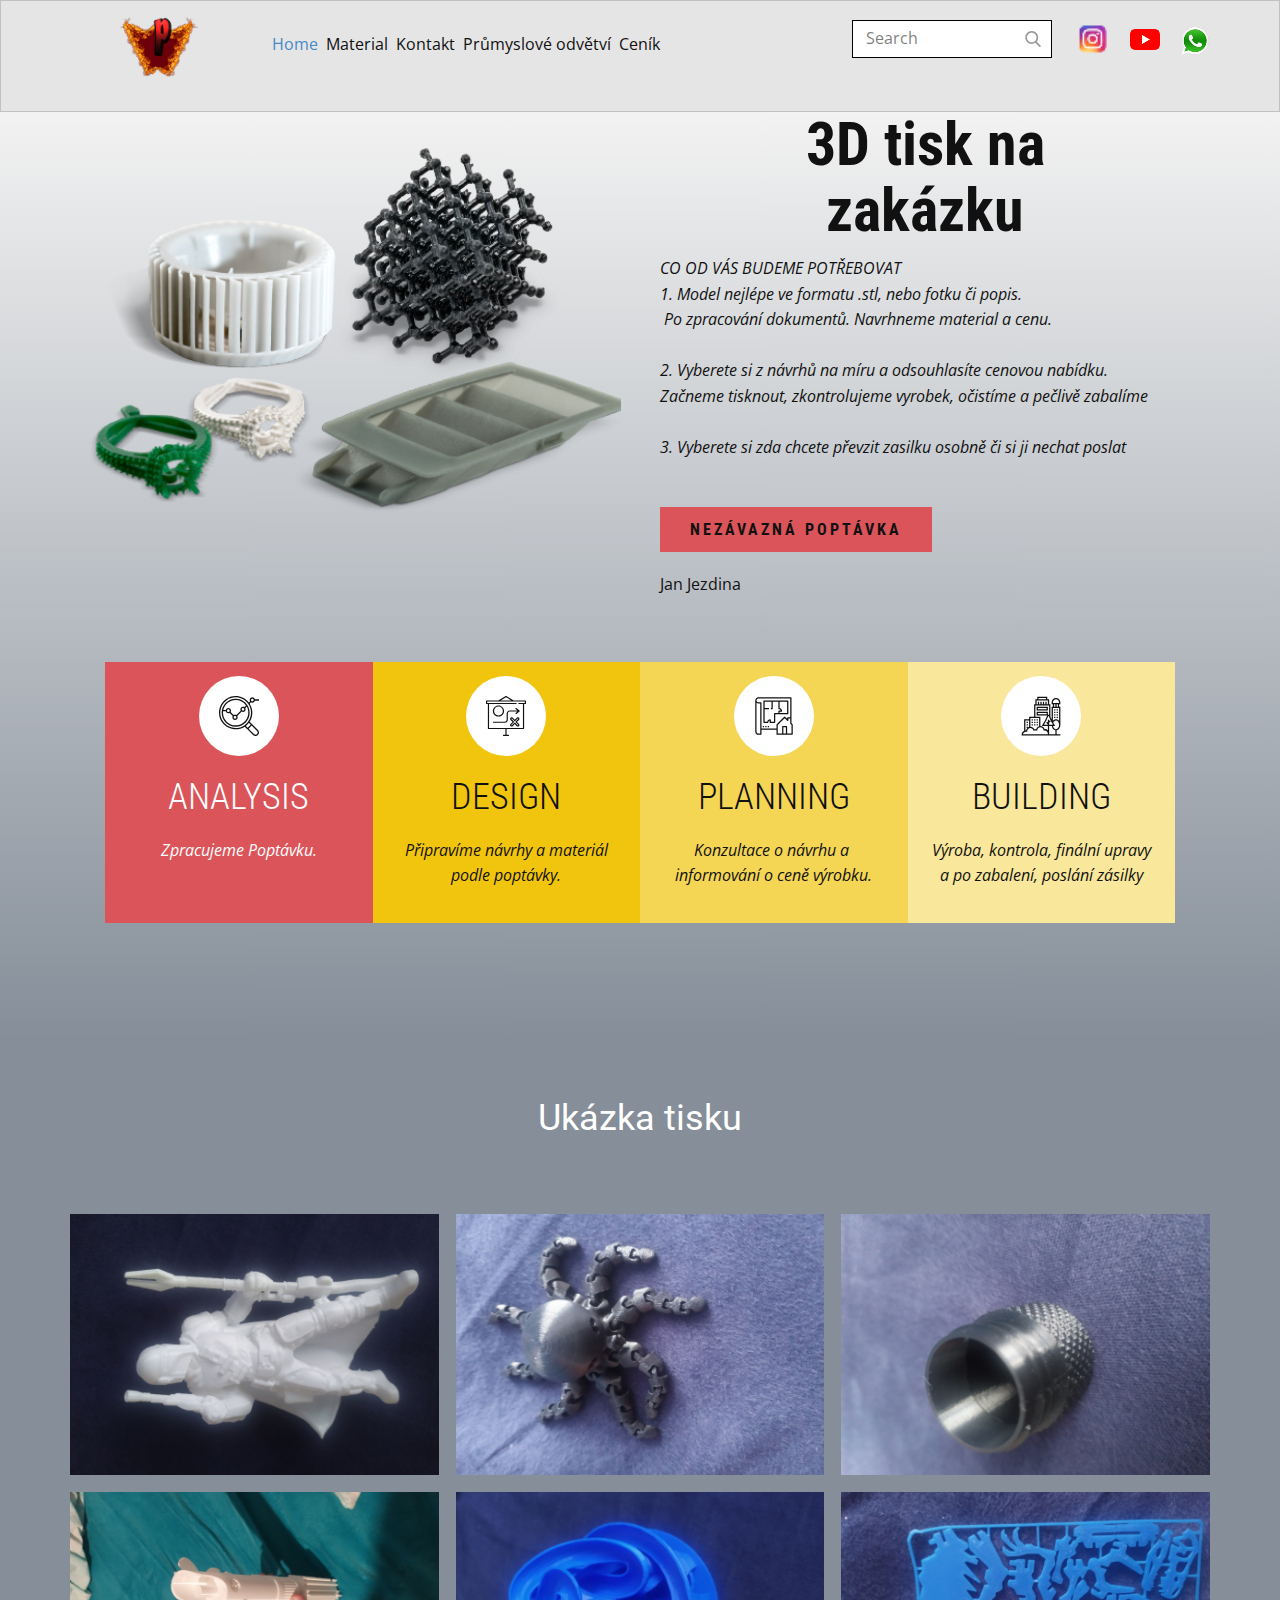
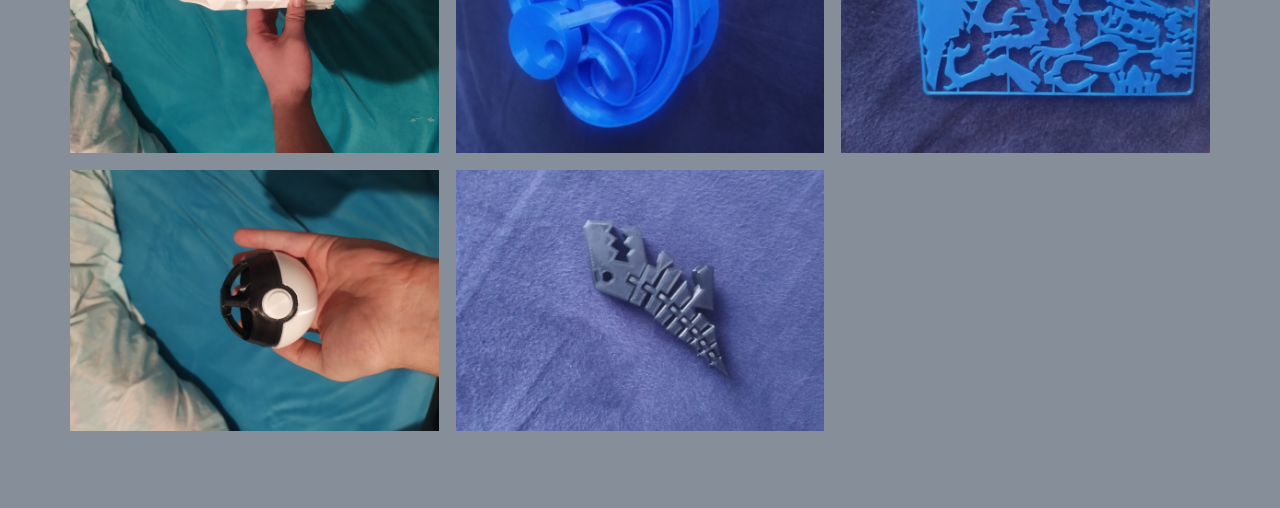
<file: index.html>
<!DOCTYPE html>
<html style="font-size: 16px;">
  <head>
    <meta name="viewport" content="width=device-width, initial-scale=1.0">
    <meta charset="utf-8">
    <meta name="keywords" content="3D tisk na zakázku, Analysis, design, ​Planning, Building, ​Let&amp;apos;s Do Great Things Together - Join Us, Building Company, ​We have 10+ years of experience, ​Project Planning, About Us, Results &amp;amp; Partnerships, Information partners, INTUITIVE, Ukázka tisku">
    <meta name="description" content="">
    <meta name="page_type" content="np-template-header-footer-from-plugin">
    <title>Home</title>
    <link rel="stylesheet" href="nicepage.css" media="screen">
<link rel="stylesheet" href="Home.css" media="screen">
    <script class="u-script" type="text/javascript" src="jquery.js" defer=""></script>
    <script class="u-script" type="text/javascript" src="nicepage.js" defer=""></script>
    <meta name="generator" content="Nicepage 4.4.0, nicepage.com">
    <link id="u-theme-google-font" rel="stylesheet" href="https://fonts.googleapis.com/css?family=Roboto:100,100i,300,300i,400,400i,500,500i,700,700i,900,900i|Open+Sans:300,300i,400,400i,600,600i,700,700i,800,800i">
    <link id="u-page-google-font" rel="stylesheet" href="https://fonts.googleapis.com/css?family=Roboto+Condensed:300,300i,400,400i,700,700i">
    
    
    
    <script type="application/ld+json">{
		"@context": "http://schema.org",
		"@type": "Organization",
		"name": "Site1",
		"logo": "images/logo5-0-kopie.png"
}</script>
    <meta name="theme-color" content="#478ac9">
    <meta property="og:title" content="Home">
    <meta property="og:description" content="">
    <meta property="og:type" content="website">
  </head>
  <body data-home-page="Home.html" data-home-page-title="Home" class="u-body u-xl-mode"><header class="u-align-center-xs u-border-1 u-border-grey-25 u-clearfix u-grey-10 u-header u-header" id="sec-faec"><div class="u-clearfix u-sheet u-sheet-1">
        <a href="https://nicepage.com" class="u-image u-logo u-image-1" data-image-width="200" data-image-height="153">
          <img src="images/logo5-0-kopie.png" class="u-logo-image u-logo-image-1">
        </a>
        <div class="u-container-style u-expanded-width-xs u-group u-group-1">
          <div class="u-container-layout">
            <form action="#" method="get" class="u-border-1 u-border-black u-search u-search-right u-white u-search-1">
              <button class="u-search-button" type="submit">
                <span class="u-search-icon u-spacing-10 u-text-grey-40">
                  <svg class="u-svg-link" preserveAspectRatio="xMidYMin slice" viewBox="0 0 56.966 56.966" style=""><use xmlns:xlink="http://www.w3.org/1999/xlink" xlink:href="#svg-3cc4"></use></svg>
                  <svg xmlns="http://www.w3.org/2000/svg" xmlns:xlink="http://www.w3.org/1999/xlink" version="1.1" id="svg-3cc4" x="0px" y="0px" viewBox="0 0 56.966 56.966" style="enable-background:new 0 0 56.966 56.966;" xml:space="preserve" class="u-svg-content"><path d="M55.146,51.887L41.588,37.786c3.486-4.144,5.396-9.358,5.396-14.786c0-12.682-10.318-23-23-23s-23,10.318-23,23  s10.318,23,23,23c4.761,0,9.298-1.436,13.177-4.162l13.661,14.208c0.571,0.593,1.339,0.92,2.162,0.92  c0.779,0,1.518-0.297,2.079-0.837C56.255,54.982,56.293,53.08,55.146,51.887z M23.984,6c9.374,0,17,7.626,17,17s-7.626,17-17,17  s-17-7.626-17-17S14.61,6,23.984,6z"></path><g></g><g></g><g></g><g></g><g></g><g></g><g></g><g></g><g></g><g></g><g></g><g></g><g></g><g></g><g></g></svg>
                </span>
              </button>
              <input class="u-search-input" type="search" name="search" value="" placeholder="Search">
            </form>
            <img class="u-image u-image-default u-preserve-proportions u-image-2" src="images/pngegg2.png" alt="" data-image-width="20" data-image-height="20" data-href="https://www.instagram.com/3d_print_jezdina.ml/?hl=cs" data-target="_blank">
            <img class="u-image u-image-default u-preserve-proportions u-image-3" src="images/pngegg5.png" alt="" data-image-width="30" data-image-height="30" data-href="https://api.whatsapp.com/send?phone=420604498536" data-target="_blank">
            <img class="u-image u-image-round u-preserve-proportions u-radius-4 u-image-4" src="images/pngegg4.png" alt="" data-image-width="30" data-image-height="21" data-href="https://www.youtube.com/channel/UCm3t9tOnTPNygn0bp3tjk3g" data-target="_blank">
          </div>
        </div>
        <nav class="u-align-left u-font-size-14 u-menu u-menu-dropdown u-nav-spacing-25 u-offcanvas u-menu-1" data-responsive-from="MD">
          <div class="menu-collapse">
            <a class="u-button-style u-nav-link" href="#" style="font-size: calc(1em + 8px); padding: 4px 6px;">
              <svg class="u-svg-link" preserveAspectRatio="xMidYMin slice" viewBox="0 0 302 302" style=""><use xmlns:xlink="http://www.w3.org/1999/xlink" xlink:href="#svg-7b92"></use></svg>
              <svg xmlns="http://www.w3.org/2000/svg" xmlns:xlink="http://www.w3.org/1999/xlink" version="1.1" id="svg-7b92" x="0px" y="0px" viewBox="0 0 302 302" style="enable-background:new 0 0 302 302;" xml:space="preserve" class="u-svg-content"><g><rect y="36" width="302" height="30"></rect><rect y="236" width="302" height="30"></rect><rect y="136" width="302" height="30"></rect>
</g><g></g><g></g><g></g><g></g><g></g><g></g><g></g><g></g><g></g><g></g><g></g><g></g><g></g><g></g><g></g></svg>
            </a>
          </div>
          <div class="u-custom-menu u-nav-container">
            <ul class="u-nav u-spacing-0 u-unstyled u-nav-1"><li class="u-nav-item"><a class="u-button-style u-nav-link u-text-active-palette-1-base u-text-hover-palette-2-base" href="Home.html" style="padding: 10px 4px;">Home</a>
</li><li class="u-nav-item"><a class="u-button-style u-nav-link u-text-active-palette-1-base u-text-hover-palette-2-base" href="Material.html" style="padding: 10px 4px;">Material</a>
</li><li class="u-nav-item"><a class="u-button-style u-nav-link u-text-active-palette-1-base u-text-hover-palette-2-base" href="Kontakt.html" style="padding: 10px 4px;">Kontakt</a>
</li><li class="u-nav-item"><a class="u-button-style u-nav-link u-text-active-palette-1-base u-text-hover-palette-2-base" style="padding: 10px 4px;">Průmyslové odvětví</a>
</li><li class="u-nav-item"><a class="u-button-style u-nav-link u-text-active-palette-1-base u-text-hover-palette-2-base" style="padding: 10px 4px;">Ceník</a>
</li></ul>
          </div>
          <div class="u-custom-menu u-nav-container-collapse">
            <div class="u-align-center u-black u-container-style u-inner-container-layout u-opacity u-opacity-95 u-sidenav">
              <div class="u-inner-container-layout u-sidenav-overflow">
                <div class="u-menu-close"></div>
                <ul class="u-align-center u-nav u-popupmenu-items u-unstyled u-nav-2"><li class="u-nav-item"><a class="u-button-style u-nav-link" href="Home.html" style="padding: 10px;">Home</a>
</li><li class="u-nav-item"><a class="u-button-style u-nav-link" href="Material.html" style="padding: 10px;">Material</a>
</li><li class="u-nav-item"><a class="u-button-style u-nav-link" href="Kontakt.html" style="padding: 10px;">Kontakt</a>
</li><li class="u-nav-item"><a class="u-button-style u-nav-link" style="padding: 10px;">Průmyslové odvětví</a>
</li><li class="u-nav-item"><a class="u-button-style u-nav-link" style="padding: 10px;">Ceník</a>
</li></ul>
              </div>
            </div>
            <div class="u-black u-menu-overlay u-opacity u-opacity-70"></div>
          </div>
        </nav>
        <div class="u-clearfix u-custom-html u-custom-html-1">
          <script src="https://apps.elfsight.com/p/platform.js" defer="defer"></script>
          <div class="elfsight-app-189d0993-c4df-428f-ad13-9322d95d9acc"></div>
        </div>
      </div></header>
    <section class="u-align-center u-clearfix u-gradient u-section-1" id="carousel_6790">
      <div class="u-clearfix u-sheet u-valign-middle-md u-valign-middle-sm u-sheet-1">
        <div class="u-clearfix u-expanded-width u-layout-wrap u-layout-wrap-1">
          <div class="u-layout">
            <div class="u-layout-row">
              <div class="u-align-center-sm u-align-center-xs u-align-left-lg u-align-left-xl u-container-style u-layout-cell u-left-cell u-size-30 u-layout-cell-1">
                <div class="u-container-layout u-valign-top-xs u-container-layout-1">
                  <img class="u-expanded-width-xs u-image u-image-default u-image-1" src="images/figure.png" alt="" data-image-width="640" data-image-height="378">
                </div>
              </div>
              <div class="u-container-style u-layout-cell u-right-cell u-size-30 u-layout-cell-2">
                <div class="u-container-layout u-container-layout-2">
                  <h1 class="u-align-center u-custom-font u-font-roboto-condensed u-text u-text-1">3D tisk na zakázku</h1>
                  <p class="u-text u-text-2"> CO OD VÁS BUDEME POTŘEBOVAT<br> 1. Model nejlépe ve formatu .stl, nebo fotku či popis.<br>&nbsp;Po zpracování dokumentů. Navrhneme material a cenu.<br>
                    <br>2. Vyberete si z návrhů na míru a odsouhlasíte cenovou nabídku.<br>Začneme tisknout, zkontrolujeme vyrobek, očistíme a pečlivě zabalíme<br>
                    <br>3. Vyberete si zda chcete převzit zasilku osobně či si ji nechat poslat
                  </p>
                  <a href="https://api.whatsapp.com/send?phone=420604498536" class="u-active-black u-border-none u-btn u-button-style u-custom-font u-font-roboto-condensed u-hover-black u-palette-2-base u-text-active-palette-2-base u-text-body-color u-text-hover-palette-2-base u-btn-1">nEzávazná poptávka</a>
                  <p class="u-text u-text-3">Jan Jezdina</p>
                </div>
              </div>
            </div>
          </div>
        </div>
        <div class="u-expanded-width-lg u-expanded-width-md u-expanded-width-sm u-expanded-width-xs u-hidden-md u-hidden-sm u-hidden-xs u-list u-list-1">
          <div class="u-repeater u-repeater-1">
            <div class="u-align-center u-container-style u-hidden-xs u-list-item u-palette-2-base u-repeater-item u-list-item-1">
              <div class="u-container-layout u-similar-container u-container-layout-3"><span class="u-icon u-icon-circle u-spacing-20 u-white u-icon-1"><svg class="u-svg-link" preserveAspectRatio="xMidYMin slice" viewBox="0 0 480.182 480.182" style=""><use xmlns:xlink="http://www.w3.org/1999/xlink" xlink:href="#svg-a665"></use></svg><svg xmlns="http://www.w3.org/2000/svg" xmlns:xlink="http://www.w3.org/1999/xlink" version="1.1" id="svg-a665" x="0px" y="0px" viewBox="0 0 480.182 480.182" style="enable-background:new 0 0 480.182 480.182;" xml:space="preserve" class="u-svg-content"><g><g><path d="M200.182,32.106c-92.784,0-168,75.216-168,168s75.216,168,168,168s168-75.216,168-168    C368.081,107.364,292.924,32.207,200.182,32.106z M200.182,48.106c49.416,0.039,95.723,24.123,124.128,64.56l-20,20    c-4.867-2.945-10.439-4.521-16.128-4.56c-17.673,0-32,14.327-32,32c0.028,5.695,1.595,11.276,4.536,16.152l-52.384,52.384    c-9.919-6.048-22.385-6.048-32.304,0l-36.384-36.384c2.941-4.876,4.508-10.457,4.536-16.152    c0.022-17.638-14.258-31.954-31.896-31.976c-14.587-0.018-27.332,9.849-30.968,23.976h-29.68    C66.785,98.159,128.614,48.211,200.182,48.106z M304.182,160.106c0,8.837-7.163,16-16,16s-16-7.163-16-16s7.163-16,16-16    S304.182,151.269,304.182,160.106z M208.182,256.106c0,8.837-7.163,16-16,16s-16-7.163-16-16c0-8.837,7.163-16,16-16    S208.182,247.269,208.182,256.106z M128.182,176.106c0,8.837-7.163,16-16,16s-16-7.163-16-16s7.163-16,16-16    S128.182,167.269,128.182,176.106z M274.036,333.012c-22.592,12.544-48.012,19.116-73.854,19.093    c-83.89,0.057-151.943-67.902-152-151.792c-0.004-5.414,0.282-10.825,0.856-16.208h32.28c3.637,14.085,16.317,23.945,30.864,24    c5.695-0.028,11.276-1.595,16.152-4.536l36.384,36.384c-2.941,4.876-4.508,10.457-4.536,16.152c0,17.673,14.327,32,32,32    s32-14.327,32-32c-0.028-5.695-1.595-11.276-4.536-16.152l52.384-52.384c4.876,2.941,10.457,4.508,16.152,4.536    c17.673,0,32-14.327,32-32c-0.028-5.695-1.595-11.276-4.536-16.152l17.44-17.432C373.801,199.849,347.363,292.298,274.036,333.012    z"></path>
</g>
</g><g><g><path d="M400.182,80.106c14.547-0.055,27.227-9.914,30.864-24h49.136v-16h-49.136c-3.637-14.086-16.317-23.945-30.864-24    c-17.673,0-32,14.327-32,32c0.028,5.695,1.595,11.276,4.536,16.152l-14.056,14.056C291.407-9.307,165.855-25.817,78.234,41.438    S-25.897,234.246,41.358,321.867c63.484,82.707,179.855,102.77,267.368,46.095l24.144,24.144l11.312,11.312l64.4,64.4    c16.379,16.379,42.933,16.379,59.312,0c16.379-16.379,16.379-42.933,0-59.312l-64.4-64.4l-11.312-11.312l-24.144-24.144    c42.859-66.016,42.859-151.071,0-217.088l16-16C388.911,78.504,394.49,80.074,400.182,80.106z M400.182,32.106    c8.837,0,16,7.163,16,16s-7.163,16-16,16s-16-7.163-16-16S391.346,32.106,400.182,32.106z M456.582,419.818    c10.246,10.016,10.433,26.442,0.417,36.688c-10.016,10.246-26.442,10.433-36.688,0.417c-0.141-0.137-0.279-0.276-0.417-0.417    l-64.4-64.4l36.688-36.688L456.582,419.818z M380.87,344.106l-36.688,36.688l-22.144-22.144c1.128-0.864,2.184-1.816,3.296-2.704    s2.4-1.952,3.592-2.952c1.752-1.472,3.48-2.96,5.176-4.488c0.872-0.8,1.704-1.6,2.56-2.4c3.28-3.072,6.456-6.248,9.528-9.528    c0.8-0.856,1.6-1.688,2.4-2.56c1.528-1.696,3.016-3.424,4.488-5.176c1.003-1.184,1.987-2.381,2.952-3.592    c0.88-1.104,1.832-2.16,2.696-3.288L380.87,344.106z M349.846,306.946c-2.52,3.52-5.12,6.968-7.864,10.288    c-0.8,0.968-1.656,1.904-2.48,2.856c-2.448,2.848-4.976,5.611-7.584,8.288c-1.136,1.173-2.291,2.328-3.464,3.464    c-2.667,2.608-5.429,5.136-8.288,7.584c-0.952,0.8-1.888,1.672-2.856,2.48c-3.32,2.744-6.768,5.344-10.288,7.864    c-82.816,59.165-197.915,39.992-257.08-42.824S9.95,109.031,92.766,49.866S290.681,9.873,349.846,92.69    C395.627,156.772,395.627,242.864,349.846,306.946z"></path>
</g>
</g><g></g><g></g><g></g><g></g><g></g><g></g><g></g><g></g><g></g><g></g><g></g><g></g><g></g><g></g><g></g></svg></span>
                <h2 class="u-custom-font u-font-roboto-condensed u-text u-text-default u-text-4">Analysis</h2>
                <p class="u-hidden-md u-hidden-sm u-hidden-xs u-text u-text-5">Zpracujeme Poptávku.</p>
              </div>
            </div>
            <div class="u-align-center u-container-style u-list-item u-palette-3-base u-repeater-item u-list-item-2">
              <div class="u-container-layout u-similar-container u-container-layout-4"><span class="u-icon u-icon-circle u-spacing-20 u-white u-icon-2"><svg class="u-svg-link" preserveAspectRatio="xMidYMin slice" viewBox="0 0 512 512" style=""><use xmlns:xlink="http://www.w3.org/1999/xlink" xlink:href="#svg-4fc2"></use></svg><svg xmlns="http://www.w3.org/2000/svg" xmlns:xlink="http://www.w3.org/1999/xlink" version="1.1" xml:space="preserve" class="u-svg-content" viewBox="0 0 512 512" x="0px" y="0px" id="svg-4fc2" style="enable-background:new 0 0 512 512;"><g><g><path d="M504.485,56.109H354.22L259.786,1.024c-2.341-1.365-5.233-1.365-7.573,0L157.78,56.109H7.515    C3.365,56.109,0,59.474,0,63.624v32.063c0,4.15,3.365,7.515,7.515,7.515h16.532v313.112c0,4.15,3.365,7.515,7.515,7.515h216.924    v73.143h-24.548c-4.15,0-7.515,3.365-7.515,7.515c0,4.15,3.365,7.515,7.515,7.515h64.125c4.151,0,7.515-3.365,7.515-7.515    c0-4.15-3.364-7.515-7.515-7.515h-24.548v-73.143h216.924c4.151,0,7.515-3.365,7.515-7.515V103.201h16.532    c4.151,0,7.515-3.365,7.515-7.515V63.624C512,59.474,508.636,56.109,504.485,56.109z M256,16.214l68.392,39.895H187.608    L256,16.214z M496.971,88.172h-76.65c-4.151,0-7.515,3.365-7.515,7.515s3.364,7.515,7.515,7.515h52.603v305.597H39.076V103.201    h346.51c4.151,0,7.515-3.365,7.515-7.515s-3.364-7.515-7.515-7.515H15.029V71.139h481.941V88.172z"></path>
</g>
</g><g><g><path d="M159.812,120.235c-39.502,0-71.64,32.138-71.64,71.64s32.138,71.64,71.64,71.64s71.64-32.138,71.64-71.64    S199.314,120.235,159.812,120.235z M159.812,248.485c-31.215,0-56.611-25.395-56.611-56.611s25.396-56.611,56.611-56.611    s56.611,25.396,56.611,56.611S191.027,248.485,159.812,248.485z"></path>
</g>
</g><g><g><path d="M395.85,332.148l26.263-26.262c7.618-7.618,7.618-20.013,0-27.631c-7.531-7.533-20.101-7.533-27.632,0l-26.262,26.262    l-26.262-26.262c-7.531-7.533-20.101-7.533-27.632,0c-7.618,7.618-7.618,20.013,0,27.631l26.263,26.262l-26.263,26.262    c-7.618,7.618-7.618,20.013-0.001,27.63c7.53,7.532,20.103,7.533,27.633,0.001l26.262-26.262l26.261,26.261    c7.53,7.532,20.103,7.533,27.633,0.001c7.618-7.618,7.618-20.013,0-27.631L395.85,332.148z M411.68,375.209    c-1.696,1.924-4.756,2.022-6.57,0.206l-31.577-31.577c-2.896-2.895-7.732-2.895-10.628,0l-31.578,31.578    c-1.814,1.815-4.875,1.715-6.57-0.208c-1.551-1.759-1.464-4.511,0.195-6.169l31.577-31.577c2.935-2.935,2.935-7.693,0-10.627    l-31.577-31.577c-1.658-1.658-1.746-4.41-0.195-6.169c1.696-1.925,4.756-2.023,6.571-0.207l31.577,31.577    c2.936,2.935,7.693,2.935,10.628,0l31.577-31.577c1.815-1.815,4.875-1.716,6.571,0.208c1.55,1.759,1.463,4.51-0.195,6.168    l-31.577,31.577c-2.935,2.935-2.935,7.693,0,10.627l31.577,31.577C413.145,370.698,413.231,373.449,411.68,375.209z"></path>
</g>
</g><g><g><path d="M429.023,186.007l-40.078-32.063c-3.24-2.593-7.969-2.067-10.562,1.173c-2.593,3.24-2.067,7.97,1.173,10.563l23.35,18.679    h-98.812c-21.823,0-39.577,17.755-39.577,39.577v80.157c0,13.535-11.013,24.548-24.548,24.548H95.687    c-4.15,0-7.515,3.365-7.515,7.515s3.365,7.515,7.515,7.515h144.282c21.823,0,39.577-17.755,39.577-39.577v-80.157    c0-13.535,11.012-24.548,24.548-24.548h98.812l-23.351,18.68c-2.942,2.354-3.679,6.672-1.67,9.863    c2.357,3.743,7.6,4.641,11.06,1.873l40.078-32.063C432.724,194.781,432.724,188.97,429.023,186.007z"></path>
</g>
</g></svg></span>
                <h2 class="u-custom-font u-font-roboto-condensed u-text u-text-default u-text-6">design</h2>
                <p class="u-hidden-md u-hidden-sm u-hidden-xs u-text u-text-7">Připravíme návrhy a materiál podle poptávky.<br>
                </p>
              </div>
            </div>
            <div class="u-align-center u-container-style u-list-item u-palette-3-light-1 u-repeater-item u-list-item-3">
              <div class="u-container-layout u-similar-container u-container-layout-5"><span class="u-icon u-icon-circle u-spacing-20 u-white u-icon-3"><svg class="u-svg-link" preserveAspectRatio="xMidYMin slice" viewBox="0 0 64 64" style=""><use xmlns:xlink="http://www.w3.org/1999/xlink" xlink:href="#svg-f4a2"></use></svg><svg xmlns="http://www.w3.org/2000/svg" xmlns:xlink="http://www.w3.org/1999/xlink" version="1.1" xml:space="preserve" class="u-svg-content" viewBox="0 0 64 64" id="svg-f4a2"><path d="m7 62h4c.55273 0 1-.44775 1-1v-7h24v7c0 .55225.44727 1 1 1h9 6 9c.55273 0 1-.44775 1-1v-15c0-.26514-.10547-.51953-.29297-.70703l-1.70703-1.70703v-8.58594-32c0-.55225-.44727-1-1-1h-52c-2.75684 0-5 2.24316-5 5v50c0 2.75684 2.24316 5 5 5zm40-2v-10h4v10zm13 0h-7v-11c0-.55225-.44727-1-1-1h-6c-.55273 0-1 .44775-1 1v11h-7v-13.58594l11-11 4.29297 4.29297c.28711.28662.7168.37207 1.08984.2168.37403-.15479.61719-.51953.61719-.92383v-3h3v8c0 .26514.10547.51953.29297.70703l1.70703 1.70703zm-53-56h51v30h-4c-.55273 0-1 .44775-1 1v1.58594l-3.29297-3.29297c-.39062-.39062-1.02344-.39062-1.41406 0l-12 12c-.1875.1875-.29297.44189-.29297.70703v6h-24v-41c0-.55225-.44727-1-1-1h-4c-1.6543 0-3-1.3457-3-3s1.3457-3 3-3zm-3 6.99756c.83594.6289 1.875 1.00244 3 1.00244h3v48h-3c-1.6543 0-3-1.3457-3-3z"></path><path d="m16 43h6c.55273 0 1-.44775 1-1 0-1.30371.83594-2.41602 2-2.82861v2.82861c0 .55225.44727 1 1 1h7c.55273 0 1-.44775 1-1v-13h20c.55273 0 1-.44775 1-1v-20c0-.55225-.44727-1-1-1h-38c-.55273 0-1 .44775-1 1v34c0 .55225.44727 1 1 1zm37-16h-12v-2h3c.55273 0 1-.44775 1-1 0-2.41455-1.7207-4.43506-4-4.89941v-10.10059h12zm-25-18v10h-1v2h2c.55273 0 1-.44775 1-1v-11h9v11c0 .55225.44727 1 1 1 1.30371 0 2.41602.83594 2.8291 2h-2.8291c-.55273 0-1 .44775-1 1v3h-6c-.55273 0-1 .44775-1 1v13h-5v-3c0-.55225-.44727-1-1-1-2.41504 0-4.43457 1.7207-4.89941 4h-4.10059v-20h7v-2h-7v-10z"></path><path d="m14 48h2v2h-2z"></path><path d="m18 48h2v2h-2z"></path><path d="m22 48h2v2h-2z"></path></svg></span>
                <h2 class="u-custom-font u-font-roboto-condensed u-text u-text-default u-text-8"> Planning</h2>
                <p class="u-hidden-md u-hidden-sm u-hidden-xs u-text u-text-9">Konzultace o návrhu a&nbsp; informování o ceně výrobku.</p>
              </div>
            </div>
            <div class="u-align-center u-container-style u-hidden-sm u-list-item u-palette-3-light-2 u-repeater-item u-list-item-4">
              <div class="u-container-layout u-similar-container u-container-layout-6"><span class="u-icon u-icon-circle u-spacing-20 u-white u-icon-4"><svg class="u-svg-link" preserveAspectRatio="xMidYMin slice" viewBox="0 0 64 64" style=""><use xmlns:xlink="http://www.w3.org/1999/xlink" xlink:href="#svg-adf0"></use></svg><svg xmlns="http://www.w3.org/2000/svg" xmlns:xlink="http://www.w3.org/1999/xlink" version="1.1" xml:space="preserve" class="u-svg-content" viewBox="0 0 64 64" id="svg-adf0"><g><path d="m21 37h2v2h-2z"></path><path d="m17 37h2v2h-2z"></path><path d="m25 37h2v2h-2z"></path><path d="m25 41h2v2h-2z"></path><path d="m21 41h2v2h-2z"></path><path d="m17 41h2v2h-2z"></path><path d="m25 45h2v2h-2z"></path><path d="m21 45h2v2h-2z"></path><path d="m17 45h2v2h-2z"></path><path d="m9 41h2v2h-2z"></path><path d="m9 45h2v2h-2z"></path><path d="m43 17h-18v6h18zm-2 4h-14v-2h14z"></path><path d="m53 21h2v2h-2z"></path><path d="m57 21h2v2h-2z"></path><path d="m57 25h2v2h-2z"></path><path d="m53 25h2v2h-2z"></path><path d="m53 29h2v2h-2z"></path><path d="m57 29h2v2h-2z"></path><path d="m57 33h2v2h-2z"></path><path d="m53 33h2v2h-2z"></path><path d="m63 13v-3c0-3.859-3.141-7-7-7s-7 3.141-7 7v3h2v4h-2v20.762c-.713-1.473-1.374-2.969-2-4.48v-20.282h-2v-8h-3v-4h-16v4h-3v8h-2v20h-8v4h-8v18.685c-2.361 1.127-4 3.53-4 6.315v1h62v-2h-6v-6.103c3.386-.627 6-4.372 6-8.897v-29h-2v-4zm-12-3c0-2.757 2.243-5 5-5s5 2.243 5 5v1h-10zm2 3h2v4h-2zm-8 33v-3.465l2.555-1.703-1.109-1.664-1.446.964v-2.132h-2v4.586l-1.293-1.293-1.414 1.414 2.707 2.707v.586h-6.201c2.71-4.44 5.024-9.144 6.892-14h.619c1.867 4.856 4.182 9.56 6.892 14zm-17-43h12v2h-12zm-3 4h18v6h-2v-4h-2v4h-2v-4h-2v4h-2v-4h-2v4h-2v-4h-2v4h-2zm-2 8h22v15h-2v-5h-18v6h16.922c-1.947 5.121-4.396 10.072-7.297 14.715l-1.429 2.285h9.804v7.1c-1.336-1.375-3.221-2.205-5.297-2.093-.87-2.912-3.599-5.007-6.703-5.007v-15h-8zm18 12v2h-14v-2zm-26 8h14v13.307c-2.286.679-4.099 2.475-4.743 4.809-.949-.176-1.923-.149-2.853.069-1.102-2.507-3.606-4.185-6.404-4.185zm-8 4h6v10.295c-.723.216-1.396.546-2 .969v-1.264h-2v2h1.114c-1.076 1.051-1.819 2.441-2.043 4-.023 0-.048 0-.071 0-.34 0-.672.033-1 .08zm1 18c.26 0 .534.025.837.076l1.163.109v-1.185c0-2.757 2.243-5 5-5 2.248 0 4.23 1.518 4.82 3.689l.294 1.083 1.041-.416c1.13-.449 2.367-.477 3.541-.055l1.199.433.134-1.268c.27-2.546 2.407-4.466 4.971-4.466 2.45 0 4.572 1.827 4.937 4.25l.154 1.021 1.014-.186c.316-.057.608-.085.895-.085 2.757 0 5 2.243 5 5v1h-39.899c.464-2.279 2.484-4 4.899-4zm37 4v-1-12h4.175c.637 3.631 2.97 6.371 5.825 6.899v6.101zm11-8c-2.231 0-4.164-2.086-4.787-5h3.59l-1.428-2.285c-.615-.984-1.197-1.989-1.771-2.999.872-2.265 2.556-3.716 4.396-3.716 2.757 0 5 3.141 5 7s-2.243 7-5 7zm0-16c-1.93 0-3.71 1.021-5 2.718v-20.718h10v20.714c-1.272-1.672-3.042-2.714-5-2.714zm3-20h-2v-4h2z"></path>
</g></svg></span>
                <h2 class="u-custom-font u-font-roboto-condensed u-text u-text-default u-text-10">Building</h2>
                <p class="u-hidden-md u-hidden-sm u-hidden-xs u-text u-text-11">Výroba, kontrola, finální upravy a po zabalení, poslání zásilky </p>
              </div>
            </div>
          </div>
        </div>
      </div>
    </section>
    <section class="u-align-center u-clearfix u-palette-5-dark-1 u-section-2" id="sec-7766">
      <div class="u-clearfix u-sheet u-sheet-1">
        <h2 class="u-text u-text-default u-text-1">Ukázka tisku</h2>
        <div class="u-expanded-width u-gallery u-layout-grid u-lightbox u-show-text-always u-gallery-1" id="carousel-52c5">
          <div class="u-gallery-inner u-gallery-inner-1" role="listbox">
            <div class="u-gallery-item u-gallery-item-1">
              <div class="u-back-slide u-back-slide-1" data-image-width="1600" data-image-height="1200">
                <img src="images/IMG_20220203_131830.jpg" alt="" data-image-width="2000" data-image-height="1333" class="u-back-image u-expanded">
              </div>
              <div class="u-over-slide u-over-slide-1">
                <h3 class="u-gallery-heading"></h3>
                <p class="u-gallery-text"></p>
              </div>
            </div>
            <div class="u-gallery-item u-gallery-item-2">
              <div class="u-back-slide" data-image-width="1600" data-image-height="1200">
                <img class="u-back-image u-expanded" src="images/IMG_20220203_133213.jpg">
              </div>
              <div class="u-over-slide u-over-slide-2">
                <h3 class="u-gallery-heading"></h3>
                <p class="u-gallery-text"></p>
              </div>
            </div>
            <div class="u-gallery-item u-gallery-item-3">
              <div class="u-back-slide" data-image-width="1600" data-image-height="1200">
                <img class="u-back-image u-expanded" src="images/IMG_20220203_131928.jpg">
              </div>
              <div class="u-over-slide u-over-slide-3">
                <h3 class="u-gallery-heading"></h3>
                <p class="u-gallery-text"></p>
              </div>
            </div>
            <div class="u-gallery-item u-gallery-item-4">
              <div class="u-back-slide" data-image-width="1600" data-image-height="1200">
                <img class="u-back-image u-expanded" src="images/IMG_20220126_035303.jpg">
              </div>
              <div class="u-over-slide u-over-slide-4">
                <h3 class="u-gallery-heading"></h3>
                <p class="u-gallery-text"></p>
              </div>
            </div>
            <div class="u-gallery-item u-gallery-item-5">
              <div class="u-back-slide" data-image-width="1600" data-image-height="1200">
                <img class="u-back-image u-expanded" src="images/IMG_20220203_131902.jpg">
              </div>
              <div class="u-over-slide u-over-slide-5">
                <h3 class="u-gallery-heading"></h3>
                <p class="u-gallery-text"></p>
              </div>
            </div>
            <div class="u-gallery-item u-gallery-item-6">
              <div class="u-back-slide" data-image-width="1600" data-image-height="1200">
                <img class="u-back-image u-expanded" src="images/IMG_20220203_133232.jpg">
              </div>
              <div class="u-over-slide u-over-slide-6">
                <h3 class="u-gallery-heading"></h3>
                <p class="u-gallery-text"></p>
              </div>
            </div>
            <div class="u-gallery-item u-gallery-item-7">
              <div class="u-back-slide" data-image-width="1600" data-image-height="1200">
                <img class="u-back-image u-expanded" src="images/IMG_20220126_035358.jpg">
              </div>
              <div class="u-over-slide u-over-slide-7">
                <h3 class="u-gallery-heading"></h3>
                <p class="u-gallery-text"></p>
              </div>
            </div>
            <div class="u-gallery-item u-gallery-item-8">
              <div class="u-back-slide" data-image-width="1600" data-image-height="1200">
                <img class="u-back-image u-expanded" src="images/IMG_20220203_133152.jpg">
              </div>
              <div class="u-over-slide u-over-slide-8">
                <h3 class="u-gallery-heading"></h3>
                <p class="u-gallery-text"></p>
              </div>
            </div>
          </div>
        </div>
      </div>
    </section>
    </section>
  </body>
</html>
</file>
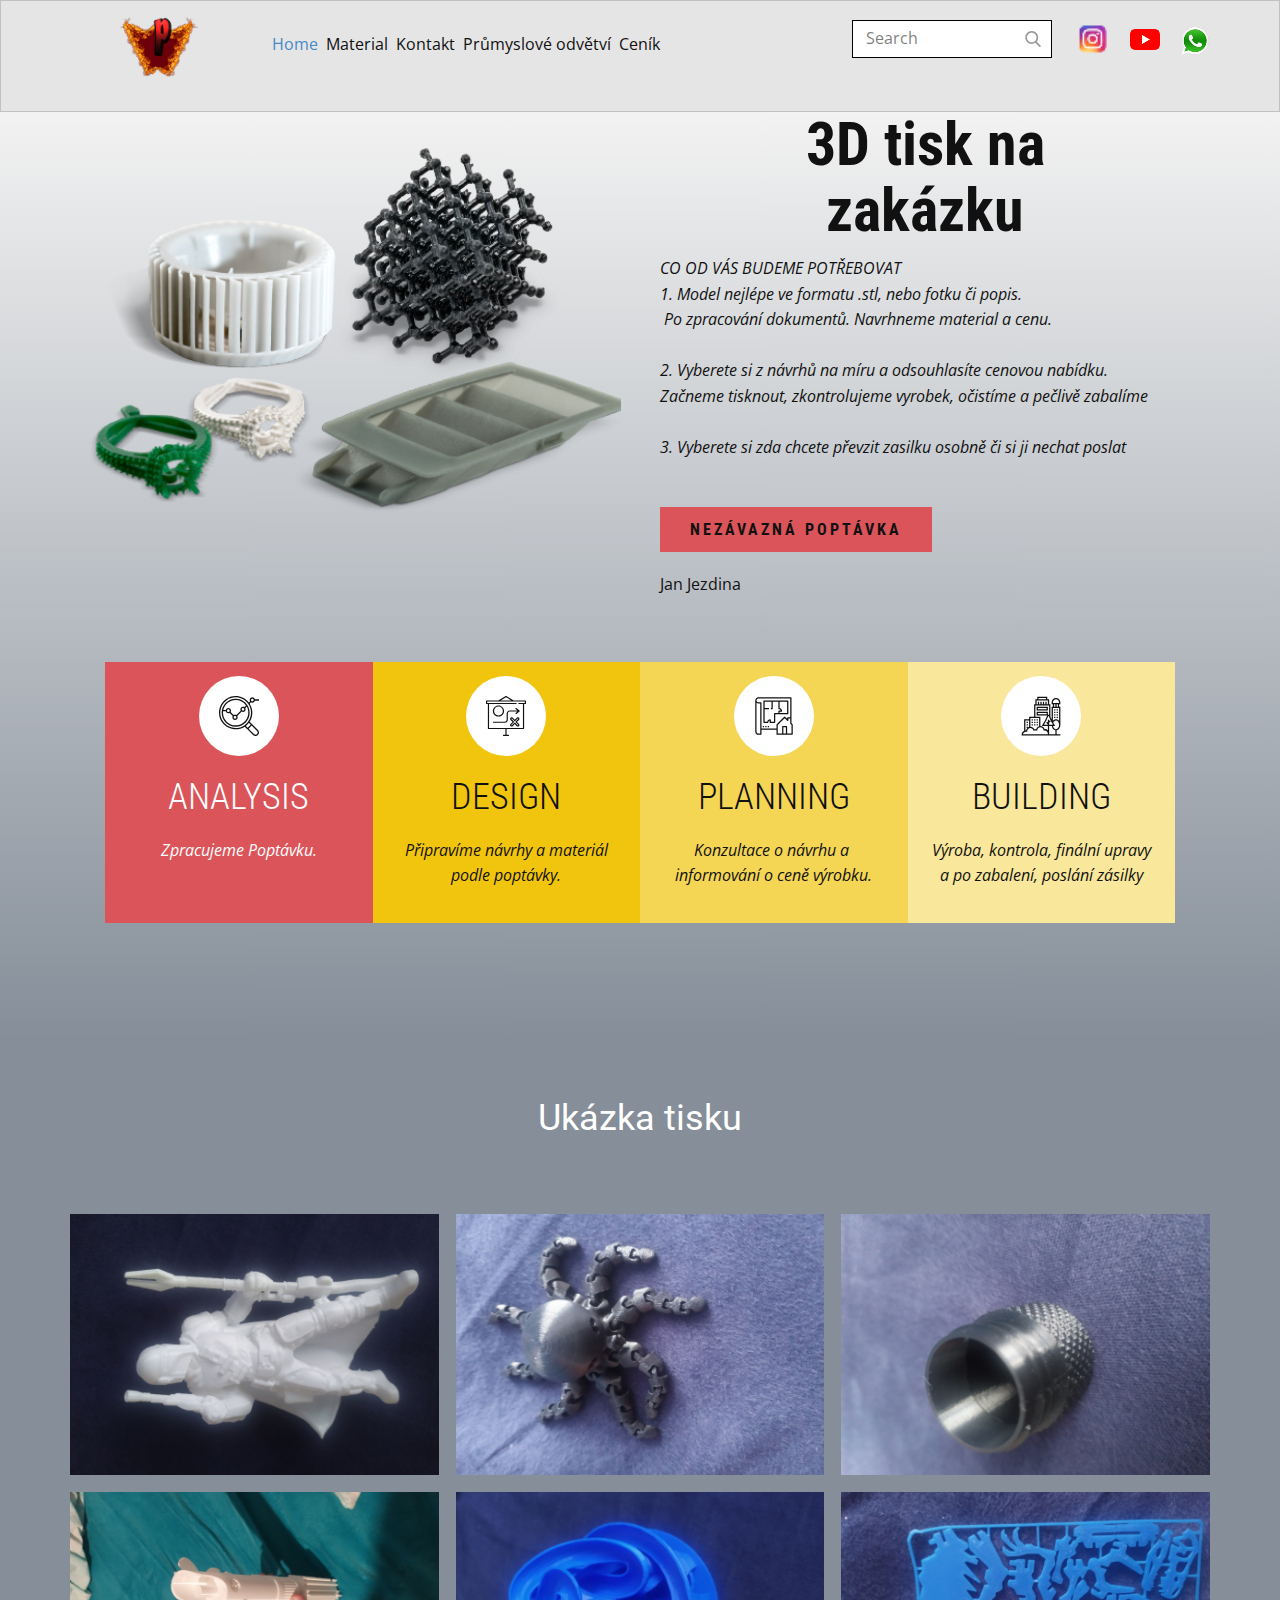
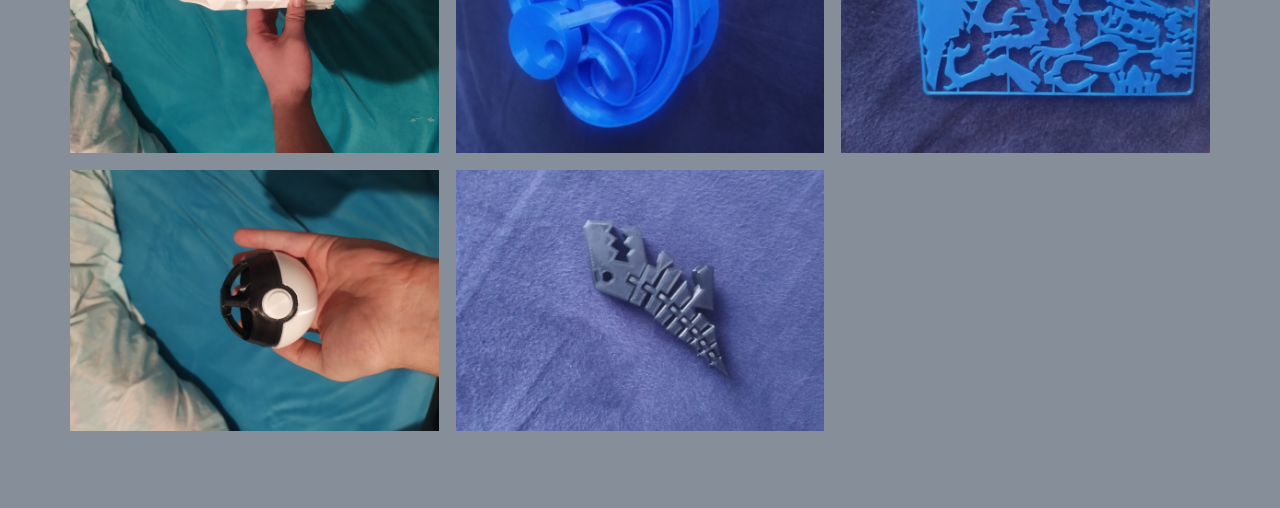
<file: Home.html>
<!DOCTYPE html>
<html style="font-size: 16px;">
  <head>
    <meta name="viewport" content="width=device-width, initial-scale=1.0">
    <meta charset="utf-8">
    <meta name="keywords" content="3D tisk na zakázku, Analysis, design, ​Planning, Building, ​Let&amp;apos;s Do Great Things Together - Join Us, Building Company, ​We have 10+ years of experience, ​Project Planning, About Us, Results &amp;amp; Partnerships, Information partners, INTUITIVE, Ukázka tisku">
    <meta name="description" content="">
    <meta name="page_type" content="np-template-header-footer-from-plugin">
    <title>Home</title>
    <link rel="stylesheet" href="nicepage.css" media="screen">
<link rel="stylesheet" href="Home.css" media="screen">
    <script class="u-script" type="text/javascript" src="jquery.js" defer=""></script>
    <script class="u-script" type="text/javascript" src="nicepage.js" defer=""></script>
    <meta name="generator" content="Nicepage 4.4.0, nicepage.com">
    <link id="u-theme-google-font" rel="stylesheet" href="https://fonts.googleapis.com/css?family=Roboto:100,100i,300,300i,400,400i,500,500i,700,700i,900,900i|Open+Sans:300,300i,400,400i,600,600i,700,700i,800,800i">
    <link id="u-page-google-font" rel="stylesheet" href="https://fonts.googleapis.com/css?family=Roboto+Condensed:300,300i,400,400i,700,700i">
    
    
    
    <script type="application/ld+json">{
		"@context": "http://schema.org",
		"@type": "Organization",
		"name": "Site1",
		"logo": "images/logo5-0-kopie.png"
}</script>
    <meta name="theme-color" content="#478ac9">
    <meta property="og:title" content="Home">
    <meta property="og:description" content="">
    <meta property="og:type" content="website">
  </head>
  <body class="u-body u-xl-mode"><header class="u-align-center-xs u-border-1 u-border-grey-25 u-clearfix u-grey-10 u-header u-header" id="sec-faec"><div class="u-clearfix u-sheet u-sheet-1">
        <a href="https://nicepage.com" class="u-image u-logo u-image-1" data-image-width="200" data-image-height="153">
          <img src="images/logo5-0-kopie.png" class="u-logo-image u-logo-image-1">
        </a>
        <div class="u-container-style u-expanded-width-xs u-group u-group-1">
          <div class="u-container-layout">
            <form action="#" method="get" class="u-border-1 u-border-black u-search u-search-right u-white u-search-1">
              <button class="u-search-button" type="submit">
                <span class="u-search-icon u-spacing-10 u-text-grey-40">
                  <svg class="u-svg-link" preserveAspectRatio="xMidYMin slice" viewBox="0 0 56.966 56.966" style=""><use xmlns:xlink="http://www.w3.org/1999/xlink" xlink:href="#svg-3cc4"></use></svg>
                  <svg xmlns="http://www.w3.org/2000/svg" xmlns:xlink="http://www.w3.org/1999/xlink" version="1.1" id="svg-3cc4" x="0px" y="0px" viewBox="0 0 56.966 56.966" style="enable-background:new 0 0 56.966 56.966;" xml:space="preserve" class="u-svg-content"><path d="M55.146,51.887L41.588,37.786c3.486-4.144,5.396-9.358,5.396-14.786c0-12.682-10.318-23-23-23s-23,10.318-23,23  s10.318,23,23,23c4.761,0,9.298-1.436,13.177-4.162l13.661,14.208c0.571,0.593,1.339,0.92,2.162,0.92  c0.779,0,1.518-0.297,2.079-0.837C56.255,54.982,56.293,53.08,55.146,51.887z M23.984,6c9.374,0,17,7.626,17,17s-7.626,17-17,17  s-17-7.626-17-17S14.61,6,23.984,6z"></path><g></g><g></g><g></g><g></g><g></g><g></g><g></g><g></g><g></g><g></g><g></g><g></g><g></g><g></g><g></g></svg>
                </span>
              </button>
              <input class="u-search-input" type="search" name="search" value="" placeholder="Search">
            </form>
            <img class="u-image u-image-default u-preserve-proportions u-image-2" src="images/pngegg2.png" alt="" data-image-width="20" data-image-height="20" data-href="https://www.instagram.com/3d_print_jezdina.ml/?hl=cs" data-target="_blank">
            <img class="u-image u-image-default u-preserve-proportions u-image-3" src="images/pngegg5.png" alt="" data-image-width="30" data-image-height="30" data-href="https://api.whatsapp.com/send?phone=420604498536" data-target="_blank">
            <img class="u-image u-image-round u-preserve-proportions u-radius-4 u-image-4" src="images/pngegg4.png" alt="" data-image-width="30" data-image-height="21" data-href="https://www.youtube.com/channel/UCm3t9tOnTPNygn0bp3tjk3g" data-target="_blank">
          </div>
        </div>
        <nav class="u-align-left u-font-size-14 u-menu u-menu-dropdown u-nav-spacing-25 u-offcanvas u-menu-1" data-responsive-from="MD">
          <div class="menu-collapse">
            <a class="u-button-style u-nav-link" href="#" style="font-size: calc(1em + 8px); padding: 4px 6px;">
              <svg class="u-svg-link" preserveAspectRatio="xMidYMin slice" viewBox="0 0 302 302" style=""><use xmlns:xlink="http://www.w3.org/1999/xlink" xlink:href="#svg-7b92"></use></svg>
              <svg xmlns="http://www.w3.org/2000/svg" xmlns:xlink="http://www.w3.org/1999/xlink" version="1.1" id="svg-7b92" x="0px" y="0px" viewBox="0 0 302 302" style="enable-background:new 0 0 302 302;" xml:space="preserve" class="u-svg-content"><g><rect y="36" width="302" height="30"></rect><rect y="236" width="302" height="30"></rect><rect y="136" width="302" height="30"></rect>
</g><g></g><g></g><g></g><g></g><g></g><g></g><g></g><g></g><g></g><g></g><g></g><g></g><g></g><g></g><g></g></svg>
            </a>
          </div>
          <div class="u-custom-menu u-nav-container">
            <ul class="u-nav u-spacing-0 u-unstyled u-nav-1"><li class="u-nav-item"><a class="u-button-style u-nav-link u-text-active-palette-1-base u-text-hover-palette-2-base" href="Home.html" style="padding: 10px 4px;">Home</a>
</li><li class="u-nav-item"><a class="u-button-style u-nav-link u-text-active-palette-1-base u-text-hover-palette-2-base" href="Material.html" style="padding: 10px 4px;">Material</a>
</li><li class="u-nav-item"><a class="u-button-style u-nav-link u-text-active-palette-1-base u-text-hover-palette-2-base" href="Kontakt.html" style="padding: 10px 4px;">Kontakt</a>
</li><li class="u-nav-item"><a class="u-button-style u-nav-link u-text-active-palette-1-base u-text-hover-palette-2-base" style="padding: 10px 4px;">Průmyslové odvětví</a>
</li><li class="u-nav-item"><a class="u-button-style u-nav-link u-text-active-palette-1-base u-text-hover-palette-2-base" style="padding: 10px 4px;">Ceník</a>
</li></ul>
          </div>
          <div class="u-custom-menu u-nav-container-collapse">
            <div class="u-align-center u-black u-container-style u-inner-container-layout u-opacity u-opacity-95 u-sidenav">
              <div class="u-inner-container-layout u-sidenav-overflow">
                <div class="u-menu-close"></div>
                <ul class="u-align-center u-nav u-popupmenu-items u-unstyled u-nav-2"><li class="u-nav-item"><a class="u-button-style u-nav-link" href="Home.html" style="padding: 10px;">Home</a>
</li><li class="u-nav-item"><a class="u-button-style u-nav-link" href="Material.html" style="padding: 10px;">Material</a>
</li><li class="u-nav-item"><a class="u-button-style u-nav-link" href="Kontakt.html" style="padding: 10px;">Kontakt</a>
</li><li class="u-nav-item"><a class="u-button-style u-nav-link" style="padding: 10px;">Průmyslové odvětví</a>
</li><li class="u-nav-item"><a class="u-button-style u-nav-link" style="padding: 10px;">Ceník</a>
</li></ul>
              </div>
            </div>
            <div class="u-black u-menu-overlay u-opacity u-opacity-70"></div>
          </div>
        </nav>
        <div class="u-clearfix u-custom-html u-custom-html-1">
          <script src="https://apps.elfsight.com/p/platform.js" defer="defer"></script>
          <div class="elfsight-app-189d0993-c4df-428f-ad13-9322d95d9acc"></div>
        </div>
      </div></header>
    <section class="u-align-center u-clearfix u-gradient u-section-1" id="carousel_6790">
      <div class="u-clearfix u-sheet u-valign-middle-md u-valign-middle-sm u-sheet-1">
        <div class="u-clearfix u-expanded-width u-layout-wrap u-layout-wrap-1">
          <div class="u-layout">
            <div class="u-layout-row">
              <div class="u-align-center-sm u-align-center-xs u-align-left-lg u-align-left-xl u-container-style u-layout-cell u-left-cell u-size-30 u-layout-cell-1">
                <div class="u-container-layout u-valign-top-xs u-container-layout-1">
                  <img class="u-expanded-width-xs u-image u-image-default u-image-1" src="images/figure.png" alt="" data-image-width="640" data-image-height="378">
                </div>
              </div>
              <div class="u-container-style u-layout-cell u-right-cell u-size-30 u-layout-cell-2">
                <div class="u-container-layout u-container-layout-2">
                  <h1 class="u-align-center u-custom-font u-font-roboto-condensed u-text u-text-1">3D tisk na zakázku</h1>
                  <p class="u-text u-text-2"> CO OD VÁS BUDEME POTŘEBOVAT<br> 1. Model nejlépe ve formatu .stl, nebo fotku či popis.<br>&nbsp;Po zpracování dokumentů. Navrhneme material a cenu.<br>
                    <br>2. Vyberete si z návrhů na míru a odsouhlasíte cenovou nabídku.<br>Začneme tisknout, zkontrolujeme vyrobek, očistíme a pečlivě zabalíme<br>
                    <br>3. Vyberete si zda chcete převzit zasilku osobně či si ji nechat poslat
                  </p>
                  <a href="https://api.whatsapp.com/send?phone=420604498536" class="u-active-black u-border-none u-btn u-button-style u-custom-font u-font-roboto-condensed u-hover-black u-palette-2-base u-text-active-palette-2-base u-text-body-color u-text-hover-palette-2-base u-btn-1">nEzávazná poptávka</a>
                  <p class="u-text u-text-3">Jan Jezdina</p>
                </div>
              </div>
            </div>
          </div>
        </div>
        <div class="u-expanded-width-lg u-expanded-width-md u-expanded-width-sm u-expanded-width-xs u-hidden-md u-hidden-sm u-hidden-xs u-list u-list-1">
          <div class="u-repeater u-repeater-1">
            <div class="u-align-center u-container-style u-hidden-xs u-list-item u-palette-2-base u-repeater-item u-list-item-1">
              <div class="u-container-layout u-similar-container u-container-layout-3"><span class="u-icon u-icon-circle u-spacing-20 u-white u-icon-1"><svg class="u-svg-link" preserveAspectRatio="xMidYMin slice" viewBox="0 0 480.182 480.182" style=""><use xmlns:xlink="http://www.w3.org/1999/xlink" xlink:href="#svg-a665"></use></svg><svg xmlns="http://www.w3.org/2000/svg" xmlns:xlink="http://www.w3.org/1999/xlink" version="1.1" id="svg-a665" x="0px" y="0px" viewBox="0 0 480.182 480.182" style="enable-background:new 0 0 480.182 480.182;" xml:space="preserve" class="u-svg-content"><g><g><path d="M200.182,32.106c-92.784,0-168,75.216-168,168s75.216,168,168,168s168-75.216,168-168    C368.081,107.364,292.924,32.207,200.182,32.106z M200.182,48.106c49.416,0.039,95.723,24.123,124.128,64.56l-20,20    c-4.867-2.945-10.439-4.521-16.128-4.56c-17.673,0-32,14.327-32,32c0.028,5.695,1.595,11.276,4.536,16.152l-52.384,52.384    c-9.919-6.048-22.385-6.048-32.304,0l-36.384-36.384c2.941-4.876,4.508-10.457,4.536-16.152    c0.022-17.638-14.258-31.954-31.896-31.976c-14.587-0.018-27.332,9.849-30.968,23.976h-29.68    C66.785,98.159,128.614,48.211,200.182,48.106z M304.182,160.106c0,8.837-7.163,16-16,16s-16-7.163-16-16s7.163-16,16-16    S304.182,151.269,304.182,160.106z M208.182,256.106c0,8.837-7.163,16-16,16s-16-7.163-16-16c0-8.837,7.163-16,16-16    S208.182,247.269,208.182,256.106z M128.182,176.106c0,8.837-7.163,16-16,16s-16-7.163-16-16s7.163-16,16-16    S128.182,167.269,128.182,176.106z M274.036,333.012c-22.592,12.544-48.012,19.116-73.854,19.093    c-83.89,0.057-151.943-67.902-152-151.792c-0.004-5.414,0.282-10.825,0.856-16.208h32.28c3.637,14.085,16.317,23.945,30.864,24    c5.695-0.028,11.276-1.595,16.152-4.536l36.384,36.384c-2.941,4.876-4.508,10.457-4.536,16.152c0,17.673,14.327,32,32,32    s32-14.327,32-32c-0.028-5.695-1.595-11.276-4.536-16.152l52.384-52.384c4.876,2.941,10.457,4.508,16.152,4.536    c17.673,0,32-14.327,32-32c-0.028-5.695-1.595-11.276-4.536-16.152l17.44-17.432C373.801,199.849,347.363,292.298,274.036,333.012    z"></path>
</g>
</g><g><g><path d="M400.182,80.106c14.547-0.055,27.227-9.914,30.864-24h49.136v-16h-49.136c-3.637-14.086-16.317-23.945-30.864-24    c-17.673,0-32,14.327-32,32c0.028,5.695,1.595,11.276,4.536,16.152l-14.056,14.056C291.407-9.307,165.855-25.817,78.234,41.438    S-25.897,234.246,41.358,321.867c63.484,82.707,179.855,102.77,267.368,46.095l24.144,24.144l11.312,11.312l64.4,64.4    c16.379,16.379,42.933,16.379,59.312,0c16.379-16.379,16.379-42.933,0-59.312l-64.4-64.4l-11.312-11.312l-24.144-24.144    c42.859-66.016,42.859-151.071,0-217.088l16-16C388.911,78.504,394.49,80.074,400.182,80.106z M400.182,32.106    c8.837,0,16,7.163,16,16s-7.163,16-16,16s-16-7.163-16-16S391.346,32.106,400.182,32.106z M456.582,419.818    c10.246,10.016,10.433,26.442,0.417,36.688c-10.016,10.246-26.442,10.433-36.688,0.417c-0.141-0.137-0.279-0.276-0.417-0.417    l-64.4-64.4l36.688-36.688L456.582,419.818z M380.87,344.106l-36.688,36.688l-22.144-22.144c1.128-0.864,2.184-1.816,3.296-2.704    s2.4-1.952,3.592-2.952c1.752-1.472,3.48-2.96,5.176-4.488c0.872-0.8,1.704-1.6,2.56-2.4c3.28-3.072,6.456-6.248,9.528-9.528    c0.8-0.856,1.6-1.688,2.4-2.56c1.528-1.696,3.016-3.424,4.488-5.176c1.003-1.184,1.987-2.381,2.952-3.592    c0.88-1.104,1.832-2.16,2.696-3.288L380.87,344.106z M349.846,306.946c-2.52,3.52-5.12,6.968-7.864,10.288    c-0.8,0.968-1.656,1.904-2.48,2.856c-2.448,2.848-4.976,5.611-7.584,8.288c-1.136,1.173-2.291,2.328-3.464,3.464    c-2.667,2.608-5.429,5.136-8.288,7.584c-0.952,0.8-1.888,1.672-2.856,2.48c-3.32,2.744-6.768,5.344-10.288,7.864    c-82.816,59.165-197.915,39.992-257.08-42.824S9.95,109.031,92.766,49.866S290.681,9.873,349.846,92.69    C395.627,156.772,395.627,242.864,349.846,306.946z"></path>
</g>
</g><g></g><g></g><g></g><g></g><g></g><g></g><g></g><g></g><g></g><g></g><g></g><g></g><g></g><g></g><g></g></svg></span>
                <h2 class="u-custom-font u-font-roboto-condensed u-text u-text-default u-text-4">Analysis</h2>
                <p class="u-hidden-md u-hidden-sm u-hidden-xs u-text u-text-5">Zpracujeme Poptávku.</p>
              </div>
            </div>
            <div class="u-align-center u-container-style u-list-item u-palette-3-base u-repeater-item u-list-item-2">
              <div class="u-container-layout u-similar-container u-container-layout-4"><span class="u-icon u-icon-circle u-spacing-20 u-white u-icon-2"><svg class="u-svg-link" preserveAspectRatio="xMidYMin slice" viewBox="0 0 512 512" style=""><use xmlns:xlink="http://www.w3.org/1999/xlink" xlink:href="#svg-4fc2"></use></svg><svg xmlns="http://www.w3.org/2000/svg" xmlns:xlink="http://www.w3.org/1999/xlink" version="1.1" xml:space="preserve" class="u-svg-content" viewBox="0 0 512 512" x="0px" y="0px" id="svg-4fc2" style="enable-background:new 0 0 512 512;"><g><g><path d="M504.485,56.109H354.22L259.786,1.024c-2.341-1.365-5.233-1.365-7.573,0L157.78,56.109H7.515    C3.365,56.109,0,59.474,0,63.624v32.063c0,4.15,3.365,7.515,7.515,7.515h16.532v313.112c0,4.15,3.365,7.515,7.515,7.515h216.924    v73.143h-24.548c-4.15,0-7.515,3.365-7.515,7.515c0,4.15,3.365,7.515,7.515,7.515h64.125c4.151,0,7.515-3.365,7.515-7.515    c0-4.15-3.364-7.515-7.515-7.515h-24.548v-73.143h216.924c4.151,0,7.515-3.365,7.515-7.515V103.201h16.532    c4.151,0,7.515-3.365,7.515-7.515V63.624C512,59.474,508.636,56.109,504.485,56.109z M256,16.214l68.392,39.895H187.608    L256,16.214z M496.971,88.172h-76.65c-4.151,0-7.515,3.365-7.515,7.515s3.364,7.515,7.515,7.515h52.603v305.597H39.076V103.201    h346.51c4.151,0,7.515-3.365,7.515-7.515s-3.364-7.515-7.515-7.515H15.029V71.139h481.941V88.172z"></path>
</g>
</g><g><g><path d="M159.812,120.235c-39.502,0-71.64,32.138-71.64,71.64s32.138,71.64,71.64,71.64s71.64-32.138,71.64-71.64    S199.314,120.235,159.812,120.235z M159.812,248.485c-31.215,0-56.611-25.395-56.611-56.611s25.396-56.611,56.611-56.611    s56.611,25.396,56.611,56.611S191.027,248.485,159.812,248.485z"></path>
</g>
</g><g><g><path d="M395.85,332.148l26.263-26.262c7.618-7.618,7.618-20.013,0-27.631c-7.531-7.533-20.101-7.533-27.632,0l-26.262,26.262    l-26.262-26.262c-7.531-7.533-20.101-7.533-27.632,0c-7.618,7.618-7.618,20.013,0,27.631l26.263,26.262l-26.263,26.262    c-7.618,7.618-7.618,20.013-0.001,27.63c7.53,7.532,20.103,7.533,27.633,0.001l26.262-26.262l26.261,26.261    c7.53,7.532,20.103,7.533,27.633,0.001c7.618-7.618,7.618-20.013,0-27.631L395.85,332.148z M411.68,375.209    c-1.696,1.924-4.756,2.022-6.57,0.206l-31.577-31.577c-2.896-2.895-7.732-2.895-10.628,0l-31.578,31.578    c-1.814,1.815-4.875,1.715-6.57-0.208c-1.551-1.759-1.464-4.511,0.195-6.169l31.577-31.577c2.935-2.935,2.935-7.693,0-10.627    l-31.577-31.577c-1.658-1.658-1.746-4.41-0.195-6.169c1.696-1.925,4.756-2.023,6.571-0.207l31.577,31.577    c2.936,2.935,7.693,2.935,10.628,0l31.577-31.577c1.815-1.815,4.875-1.716,6.571,0.208c1.55,1.759,1.463,4.51-0.195,6.168    l-31.577,31.577c-2.935,2.935-2.935,7.693,0,10.627l31.577,31.577C413.145,370.698,413.231,373.449,411.68,375.209z"></path>
</g>
</g><g><g><path d="M429.023,186.007l-40.078-32.063c-3.24-2.593-7.969-2.067-10.562,1.173c-2.593,3.24-2.067,7.97,1.173,10.563l23.35,18.679    h-98.812c-21.823,0-39.577,17.755-39.577,39.577v80.157c0,13.535-11.013,24.548-24.548,24.548H95.687    c-4.15,0-7.515,3.365-7.515,7.515s3.365,7.515,7.515,7.515h144.282c21.823,0,39.577-17.755,39.577-39.577v-80.157    c0-13.535,11.012-24.548,24.548-24.548h98.812l-23.351,18.68c-2.942,2.354-3.679,6.672-1.67,9.863    c2.357,3.743,7.6,4.641,11.06,1.873l40.078-32.063C432.724,194.781,432.724,188.97,429.023,186.007z"></path>
</g>
</g></svg></span>
                <h2 class="u-custom-font u-font-roboto-condensed u-text u-text-default u-text-6">design</h2>
                <p class="u-hidden-md u-hidden-sm u-hidden-xs u-text u-text-7">Připravíme návrhy a materiál podle poptávky.<br>
                </p>
              </div>
            </div>
            <div class="u-align-center u-container-style u-list-item u-palette-3-light-1 u-repeater-item u-list-item-3">
              <div class="u-container-layout u-similar-container u-container-layout-5"><span class="u-icon u-icon-circle u-spacing-20 u-white u-icon-3"><svg class="u-svg-link" preserveAspectRatio="xMidYMin slice" viewBox="0 0 64 64" style=""><use xmlns:xlink="http://www.w3.org/1999/xlink" xlink:href="#svg-f4a2"></use></svg><svg xmlns="http://www.w3.org/2000/svg" xmlns:xlink="http://www.w3.org/1999/xlink" version="1.1" xml:space="preserve" class="u-svg-content" viewBox="0 0 64 64" id="svg-f4a2"><path d="m7 62h4c.55273 0 1-.44775 1-1v-7h24v7c0 .55225.44727 1 1 1h9 6 9c.55273 0 1-.44775 1-1v-15c0-.26514-.10547-.51953-.29297-.70703l-1.70703-1.70703v-8.58594-32c0-.55225-.44727-1-1-1h-52c-2.75684 0-5 2.24316-5 5v50c0 2.75684 2.24316 5 5 5zm40-2v-10h4v10zm13 0h-7v-11c0-.55225-.44727-1-1-1h-6c-.55273 0-1 .44775-1 1v11h-7v-13.58594l11-11 4.29297 4.29297c.28711.28662.7168.37207 1.08984.2168.37403-.15479.61719-.51953.61719-.92383v-3h3v8c0 .26514.10547.51953.29297.70703l1.70703 1.70703zm-53-56h51v30h-4c-.55273 0-1 .44775-1 1v1.58594l-3.29297-3.29297c-.39062-.39062-1.02344-.39062-1.41406 0l-12 12c-.1875.1875-.29297.44189-.29297.70703v6h-24v-41c0-.55225-.44727-1-1-1h-4c-1.6543 0-3-1.3457-3-3s1.3457-3 3-3zm-3 6.99756c.83594.6289 1.875 1.00244 3 1.00244h3v48h-3c-1.6543 0-3-1.3457-3-3z"></path><path d="m16 43h6c.55273 0 1-.44775 1-1 0-1.30371.83594-2.41602 2-2.82861v2.82861c0 .55225.44727 1 1 1h7c.55273 0 1-.44775 1-1v-13h20c.55273 0 1-.44775 1-1v-20c0-.55225-.44727-1-1-1h-38c-.55273 0-1 .44775-1 1v34c0 .55225.44727 1 1 1zm37-16h-12v-2h3c.55273 0 1-.44775 1-1 0-2.41455-1.7207-4.43506-4-4.89941v-10.10059h12zm-25-18v10h-1v2h2c.55273 0 1-.44775 1-1v-11h9v11c0 .55225.44727 1 1 1 1.30371 0 2.41602.83594 2.8291 2h-2.8291c-.55273 0-1 .44775-1 1v3h-6c-.55273 0-1 .44775-1 1v13h-5v-3c0-.55225-.44727-1-1-1-2.41504 0-4.43457 1.7207-4.89941 4h-4.10059v-20h7v-2h-7v-10z"></path><path d="m14 48h2v2h-2z"></path><path d="m18 48h2v2h-2z"></path><path d="m22 48h2v2h-2z"></path></svg></span>
                <h2 class="u-custom-font u-font-roboto-condensed u-text u-text-default u-text-8"> Planning</h2>
                <p class="u-hidden-md u-hidden-sm u-hidden-xs u-text u-text-9">Konzultace o návrhu a&nbsp; informování o ceně výrobku.</p>
              </div>
            </div>
            <div class="u-align-center u-container-style u-hidden-sm u-list-item u-palette-3-light-2 u-repeater-item u-list-item-4">
              <div class="u-container-layout u-similar-container u-container-layout-6"><span class="u-icon u-icon-circle u-spacing-20 u-white u-icon-4"><svg class="u-svg-link" preserveAspectRatio="xMidYMin slice" viewBox="0 0 64 64" style=""><use xmlns:xlink="http://www.w3.org/1999/xlink" xlink:href="#svg-adf0"></use></svg><svg xmlns="http://www.w3.org/2000/svg" xmlns:xlink="http://www.w3.org/1999/xlink" version="1.1" xml:space="preserve" class="u-svg-content" viewBox="0 0 64 64" id="svg-adf0"><g><path d="m21 37h2v2h-2z"></path><path d="m17 37h2v2h-2z"></path><path d="m25 37h2v2h-2z"></path><path d="m25 41h2v2h-2z"></path><path d="m21 41h2v2h-2z"></path><path d="m17 41h2v2h-2z"></path><path d="m25 45h2v2h-2z"></path><path d="m21 45h2v2h-2z"></path><path d="m17 45h2v2h-2z"></path><path d="m9 41h2v2h-2z"></path><path d="m9 45h2v2h-2z"></path><path d="m43 17h-18v6h18zm-2 4h-14v-2h14z"></path><path d="m53 21h2v2h-2z"></path><path d="m57 21h2v2h-2z"></path><path d="m57 25h2v2h-2z"></path><path d="m53 25h2v2h-2z"></path><path d="m53 29h2v2h-2z"></path><path d="m57 29h2v2h-2z"></path><path d="m57 33h2v2h-2z"></path><path d="m53 33h2v2h-2z"></path><path d="m63 13v-3c0-3.859-3.141-7-7-7s-7 3.141-7 7v3h2v4h-2v20.762c-.713-1.473-1.374-2.969-2-4.48v-20.282h-2v-8h-3v-4h-16v4h-3v8h-2v20h-8v4h-8v18.685c-2.361 1.127-4 3.53-4 6.315v1h62v-2h-6v-6.103c3.386-.627 6-4.372 6-8.897v-29h-2v-4zm-12-3c0-2.757 2.243-5 5-5s5 2.243 5 5v1h-10zm2 3h2v4h-2zm-8 33v-3.465l2.555-1.703-1.109-1.664-1.446.964v-2.132h-2v4.586l-1.293-1.293-1.414 1.414 2.707 2.707v.586h-6.201c2.71-4.44 5.024-9.144 6.892-14h.619c1.867 4.856 4.182 9.56 6.892 14zm-17-43h12v2h-12zm-3 4h18v6h-2v-4h-2v4h-2v-4h-2v4h-2v-4h-2v4h-2v-4h-2v4h-2zm-2 8h22v15h-2v-5h-18v6h16.922c-1.947 5.121-4.396 10.072-7.297 14.715l-1.429 2.285h9.804v7.1c-1.336-1.375-3.221-2.205-5.297-2.093-.87-2.912-3.599-5.007-6.703-5.007v-15h-8zm18 12v2h-14v-2zm-26 8h14v13.307c-2.286.679-4.099 2.475-4.743 4.809-.949-.176-1.923-.149-2.853.069-1.102-2.507-3.606-4.185-6.404-4.185zm-8 4h6v10.295c-.723.216-1.396.546-2 .969v-1.264h-2v2h1.114c-1.076 1.051-1.819 2.441-2.043 4-.023 0-.048 0-.071 0-.34 0-.672.033-1 .08zm1 18c.26 0 .534.025.837.076l1.163.109v-1.185c0-2.757 2.243-5 5-5 2.248 0 4.23 1.518 4.82 3.689l.294 1.083 1.041-.416c1.13-.449 2.367-.477 3.541-.055l1.199.433.134-1.268c.27-2.546 2.407-4.466 4.971-4.466 2.45 0 4.572 1.827 4.937 4.25l.154 1.021 1.014-.186c.316-.057.608-.085.895-.085 2.757 0 5 2.243 5 5v1h-39.899c.464-2.279 2.484-4 4.899-4zm37 4v-1-12h4.175c.637 3.631 2.97 6.371 5.825 6.899v6.101zm11-8c-2.231 0-4.164-2.086-4.787-5h3.59l-1.428-2.285c-.615-.984-1.197-1.989-1.771-2.999.872-2.265 2.556-3.716 4.396-3.716 2.757 0 5 3.141 5 7s-2.243 7-5 7zm0-16c-1.93 0-3.71 1.021-5 2.718v-20.718h10v20.714c-1.272-1.672-3.042-2.714-5-2.714zm3-20h-2v-4h2z"></path>
</g></svg></span>
                <h2 class="u-custom-font u-font-roboto-condensed u-text u-text-default u-text-10">Building</h2>
                <p class="u-hidden-md u-hidden-sm u-hidden-xs u-text u-text-11">Výroba, kontrola, finální upravy a po zabalení, poslání zásilky </p>
              </div>
            </div>
          </div>
        </div>
      </div>
    </section>
    <section class="u-align-center u-clearfix u-palette-5-dark-1 u-section-2" id="sec-7766">
      <div class="u-clearfix u-sheet u-sheet-1">
        <h2 class="u-text u-text-default u-text-1">Ukázka tisku</h2>
        <div class="u-expanded-width u-gallery u-layout-grid u-lightbox u-show-text-always u-gallery-1" id="carousel-52c5">
          <div class="u-gallery-inner u-gallery-inner-1" role="listbox">
            <div class="u-gallery-item u-gallery-item-1">
              <div class="u-back-slide u-back-slide-1" data-image-width="1600" data-image-height="1200">
                <img src="images/IMG_20220203_131830.jpg" alt="" data-image-width="2000" data-image-height="1333" class="u-back-image u-expanded">
              </div>
              <div class="u-over-slide u-over-slide-1">
                <h3 class="u-gallery-heading"></h3>
                <p class="u-gallery-text"></p>
              </div>
            </div>
            <div class="u-gallery-item u-gallery-item-2">
              <div class="u-back-slide" data-image-width="1600" data-image-height="1200">
                <img class="u-back-image u-expanded" src="images/IMG_20220203_133213.jpg">
              </div>
              <div class="u-over-slide u-over-slide-2">
                <h3 class="u-gallery-heading"></h3>
                <p class="u-gallery-text"></p>
              </div>
            </div>
            <div class="u-gallery-item u-gallery-item-3">
              <div class="u-back-slide" data-image-width="1600" data-image-height="1200">
                <img class="u-back-image u-expanded" src="images/IMG_20220203_131928.jpg">
              </div>
              <div class="u-over-slide u-over-slide-3">
                <h3 class="u-gallery-heading"></h3>
                <p class="u-gallery-text"></p>
              </div>
            </div>
            <div class="u-gallery-item u-gallery-item-4">
              <div class="u-back-slide" data-image-width="1600" data-image-height="1200">
                <img class="u-back-image u-expanded" src="images/IMG_20220126_035303.jpg">
              </div>
              <div class="u-over-slide u-over-slide-4">
                <h3 class="u-gallery-heading"></h3>
                <p class="u-gallery-text"></p>
              </div>
            </div>
            <div class="u-gallery-item u-gallery-item-5">
              <div class="u-back-slide" data-image-width="1600" data-image-height="1200">
                <img class="u-back-image u-expanded" src="images/IMG_20220203_131902.jpg">
              </div>
              <div class="u-over-slide u-over-slide-5">
                <h3 class="u-gallery-heading"></h3>
                <p class="u-gallery-text"></p>
              </div>
            </div>
            <div class="u-gallery-item u-gallery-item-6">
              <div class="u-back-slide" data-image-width="1600" data-image-height="1200">
                <img class="u-back-image u-expanded" src="images/IMG_20220203_133232.jpg">
              </div>
              <div class="u-over-slide u-over-slide-6">
                <h3 class="u-gallery-heading"></h3>
                <p class="u-gallery-text"></p>
              </div>
            </div>
            <div class="u-gallery-item u-gallery-item-7">
              <div class="u-back-slide" data-image-width="1600" data-image-height="1200">
                <img class="u-back-image u-expanded" src="images/IMG_20220126_035358.jpg">
              </div>
              <div class="u-over-slide u-over-slide-7">
                <h3 class="u-gallery-heading"></h3>
                <p class="u-gallery-text"></p>
              </div>
            </div>
            <div class="u-gallery-item u-gallery-item-8">
              <div class="u-back-slide" data-image-width="1600" data-image-height="1200">
                <img class="u-back-image u-expanded" src="images/IMG_20220203_133152.jpg">
              </div>
              <div class="u-over-slide u-over-slide-8">
                <h3 class="u-gallery-heading"></h3>
                <p class="u-gallery-text"></p>
              </div>
            </div>
          </div>
        </div>
      </div>
    </section>
    </section>
  </body>
</html>
</file>
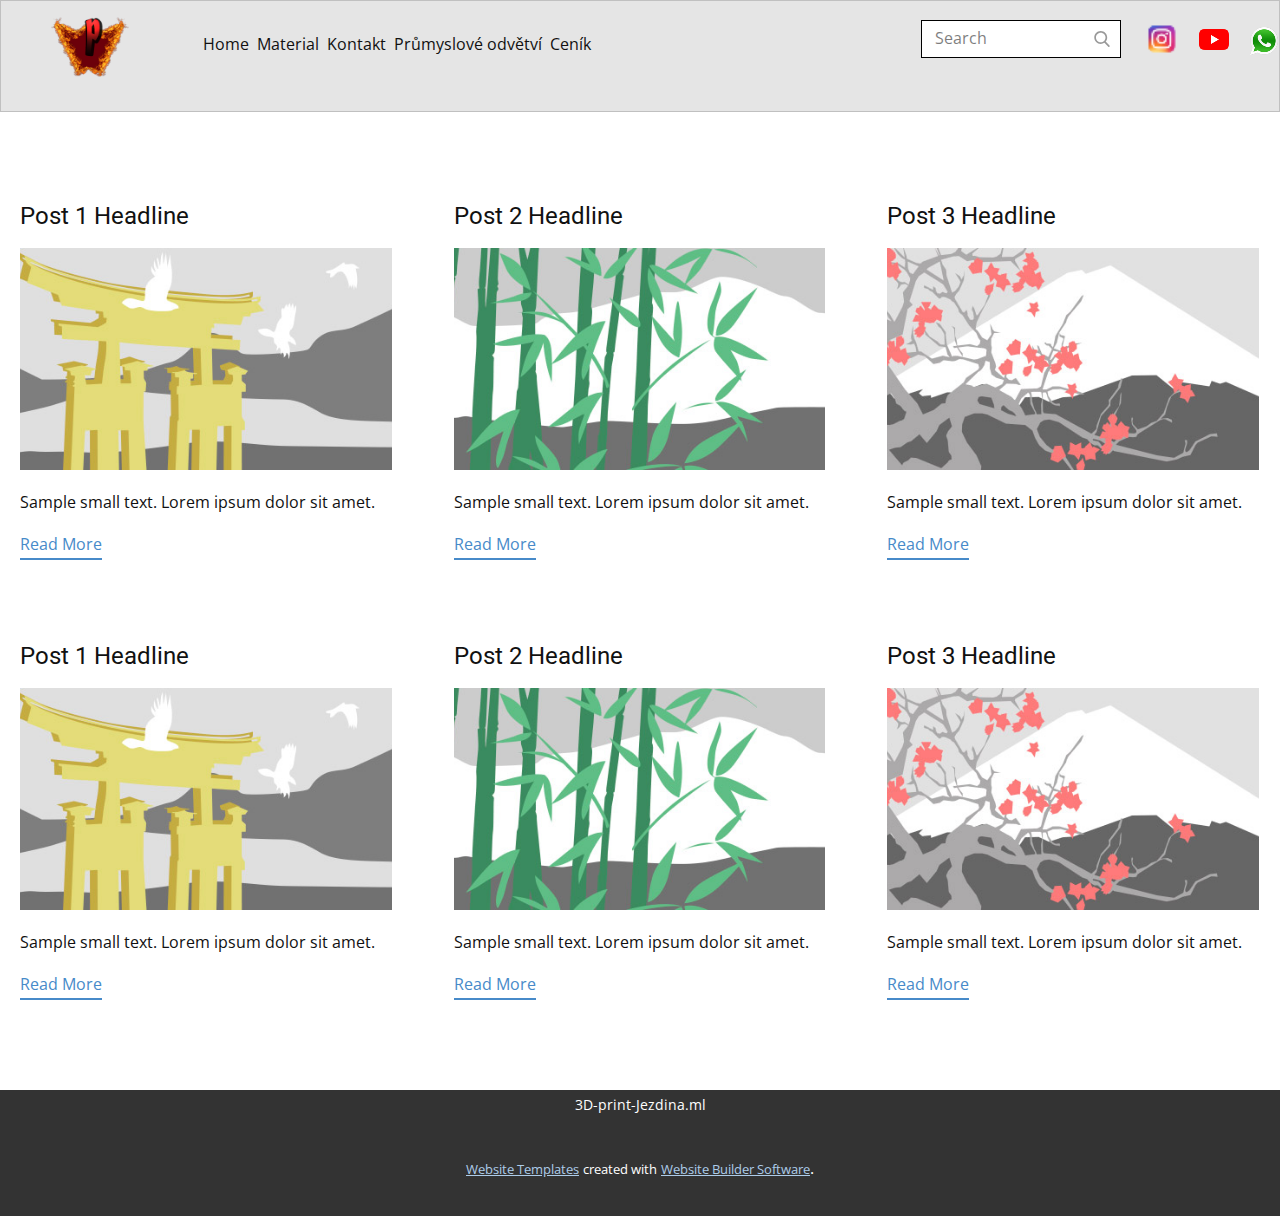
<file: blog/blog.html>
<html style="font-size: 16px;"><head>
    <meta name="viewport" content="width=device-width, initial-scale=1.0">
    <meta charset="utf-8">
    <meta name="keywords" content="">
    <meta name="description" content="">
    <meta name="page_type" content="np-template-header-footer-from-plugin">
    <title>Blog Template</title>
    <link rel="stylesheet" href="../nicepage.css" media="screen">
<link rel="stylesheet" href="../Blog-Template.css" media="screen">
    <script class="u-script" type="text/javascript" src="../jquery.js" defer=""></script>
    <script class="u-script" type="text/javascript" src="../nicepage.js" defer=""></script>
    <meta name="generator" content="Nicepage 4.4.0, nicepage.com">
    <link id="u-theme-google-font" rel="stylesheet" href="https://fonts.googleapis.com/css?family=Roboto:100,100i,300,300i,400,400i,500,500i,700,700i,900,900i|Open+Sans:300,300i,400,400i,600,600i,700,700i,800,800i">
    
    
    <script type="application/ld+json">{
		"@context": "http://schema.org",
		"@type": "Organization",
		"name": "Site1",
		"logo": "images/logo5-0-kopie.png"
}</script>
    <meta name="theme-color" content="#478ac9">
  </head>
  <body class="u-body"><header class="u-align-center-xs u-border-1 u-border-grey-25 u-clearfix u-grey-10 u-header u-header" id="sec-faec"><div class="u-clearfix u-sheet u-sheet-1">
        <a href="https://nicepage.com" class="u-image u-logo u-image-1" data-image-width="200" data-image-height="153">
          <img src="../images/logo5-0-kopie.png" class="u-logo-image u-logo-image-1">
        </a>
        <div class="u-container-style u-expanded-width-xs u-group u-group-1">
          <div class="u-container-layout">
            <form action="#" method="get" class="u-border-1 u-border-black u-search u-search-right u-white u-search-1">
              <button class="u-search-button" type="submit">
                <span class="u-search-icon u-spacing-10 u-text-grey-40">
                  <svg class="u-svg-link" preserveAspectRatio="xMidYMin slice" viewBox="0 0 56.966 56.966" style=""><use xmlns:xlink="http://www.w3.org/1999/xlink" xlink:href="#svg-3cc4"></use></svg>
                  <svg xmlns="http://www.w3.org/2000/svg" xmlns:xlink="http://www.w3.org/1999/xlink" version="1.1" id="svg-3cc4" x="0px" y="0px" viewBox="0 0 56.966 56.966" style="enable-background:new 0 0 56.966 56.966;" xml:space="preserve" class="u-svg-content"><path d="M55.146,51.887L41.588,37.786c3.486-4.144,5.396-9.358,5.396-14.786c0-12.682-10.318-23-23-23s-23,10.318-23,23  s10.318,23,23,23c4.761,0,9.298-1.436,13.177-4.162l13.661,14.208c0.571,0.593,1.339,0.92,2.162,0.92  c0.779,0,1.518-0.297,2.079-0.837C56.255,54.982,56.293,53.08,55.146,51.887z M23.984,6c9.374,0,17,7.626,17,17s-7.626,17-17,17  s-17-7.626-17-17S14.61,6,23.984,6z"></path><g></g><g></g><g></g><g></g><g></g><g></g><g></g><g></g><g></g><g></g><g></g><g></g><g></g><g></g><g></g></svg>
                </span>
              </button>
              <input class="u-search-input" type="search" name="search" value="" placeholder="Search">
            </form>
            <img class="u-image u-image-default u-preserve-proportions u-image-2" src="../images/pngegg2.png" alt="" data-image-width="20" data-image-height="20" data-href="https://www.instagram.com/3d_print_jezdina.ml/?hl=cs" data-target="_blank">
            <img class="u-image u-image-default u-preserve-proportions u-image-3" src="../images/pngegg5.png" alt="" data-image-width="30" data-image-height="30" data-href="https://api.whatsapp.com/send?phone=420604498536" data-target="_blank">
            <img class="u-image u-image-round u-preserve-proportions u-radius-4 u-image-4" src="../images/pngegg4.png" alt="" data-image-width="30" data-image-height="21" data-href="https://www.youtube.com/channel/UCm3t9tOnTPNygn0bp3tjk3g" data-target="_blank">
          </div>
        </div>
        <nav class="u-align-left u-font-size-14 u-menu u-menu-dropdown u-nav-spacing-25 u-offcanvas u-menu-1" data-responsive-from="MD">
          <div class="menu-collapse">
            <a class="u-button-style u-nav-link" href="#" style="font-size: calc(1em + 8px); padding: 4px 6px;">
              <svg class="u-svg-link" preserveAspectRatio="xMidYMin slice" viewBox="0 0 302 302" style=""><use xmlns:xlink="http://www.w3.org/1999/xlink" xlink:href="#svg-7b92"></use></svg>
              <svg xmlns="http://www.w3.org/2000/svg" xmlns:xlink="http://www.w3.org/1999/xlink" version="1.1" id="svg-7b92" x="0px" y="0px" viewBox="0 0 302 302" style="enable-background:new 0 0 302 302;" xml:space="preserve" class="u-svg-content"><g><rect y="36" width="302" height="30"></rect><rect y="236" width="302" height="30"></rect><rect y="136" width="302" height="30"></rect>
</g><g></g><g></g><g></g><g></g><g></g><g></g><g></g><g></g><g></g><g></g><g></g><g></g><g></g><g></g><g></g></svg>
            </a>
          </div>
          <div class="u-custom-menu u-nav-container">
            <ul class="u-nav u-spacing-0 u-unstyled u-nav-1"><li class="u-nav-item"><a class="u-button-style u-nav-link u-text-active-palette-1-base u-text-hover-palette-2-base" href="../Home.html" style="padding: 10px 4px;">Home</a>
</li><li class="u-nav-item"><a class="u-button-style u-nav-link u-text-active-palette-1-base u-text-hover-palette-2-base" href="../Material.html" style="padding: 10px 4px;">Material</a>
</li><li class="u-nav-item"><a class="u-button-style u-nav-link u-text-active-palette-1-base u-text-hover-palette-2-base" href="../Kontakt.html" style="padding: 10px 4px;">Kontakt</a>
</li><li class="u-nav-item"><a class="u-button-style u-nav-link u-text-active-palette-1-base u-text-hover-palette-2-base" style="padding: 10px 4px;">Průmyslové odvětví</a>
</li><li class="u-nav-item"><a class="u-button-style u-nav-link u-text-active-palette-1-base u-text-hover-palette-2-base" style="padding: 10px 4px;">Ceník</a>
</li></ul>
          </div>
          <div class="u-custom-menu u-nav-container-collapse">
            <div class="u-align-center u-black u-container-style u-inner-container-layout u-opacity u-opacity-95 u-sidenav">
              <div class="u-inner-container-layout u-sidenav-overflow">
                <div class="u-menu-close"></div>
                <ul class="u-align-center u-nav u-popupmenu-items u-unstyled u-nav-2"><li class="u-nav-item"><a class="u-button-style u-nav-link" href="../Home.html" style="padding: 10px;">Home</a>
</li><li class="u-nav-item"><a class="u-button-style u-nav-link" href="../Material.html" style="padding: 10px;">Material</a>
</li><li class="u-nav-item"><a class="u-button-style u-nav-link" href="../Kontakt.html" style="padding: 10px;">Kontakt</a>
</li><li class="u-nav-item"><a class="u-button-style u-nav-link" style="padding: 10px;">Průmyslové odvětví</a>
</li><li class="u-nav-item"><a class="u-button-style u-nav-link" style="padding: 10px;">Ceník</a>
</li></ul>
              </div>
            </div>
            <div class="u-black u-menu-overlay u-opacity u-opacity-70"></div>
          </div>
        </nav>
        <div class="u-clearfix u-custom-html u-custom-html-1">
          <script src="https://apps.elfsight.com/p/platform.js" defer="defer"></script>
          <div class="elfsight-app-189d0993-c4df-428f-ad13-9322d95d9acc"></div>
        </div>
      </div></header>
    <section class="u-clearfix u-section-1" id="sec-3420">
      <div class="u-clearfix u-sheet u-valign-middle u-sheet-1"><!--blog--><!--blog_options_json--><!--{"type":"Recent","source":"","tags":"","count":""}--><!--/blog_options_json-->
        <div class="u-blog u-expanded-width u-repeater u-repeater-1"><!--blog_post-->
          <div class="u-blog-post u-container-style u-repeater-item u-white u-repeater-item-1">
            <div class="u-container-layout u-similar-container u-valign-top u-container-layout-1"><!--blog_post_header-->
              <h4 class="u-blog-control u-text u-text-1">
                <a class="u-post-header-link" href="../blog/post-5.html"><!--blog_post_header_content-->Post 1 Headline<!--/blog_post_header_content--></a>
              </h4><!--/blog_post_header--><!--blog_post_image-->
              <a class="u-post-header-link" href="../blog/post-5.html"><img alt="" class="u-blog-control u-expanded-width u-image u-image-default u-image-1" src="[data-uri]"></a><!--/blog_post_image--><!--blog_post_content-->
              <div class="u-blog-control u-post-content u-text u-text-2 fr-view">Sample small text. Lorem ipsum dolor sit amet.</div><!--/blog_post_content--><!--blog_post_readmore-->
              <a href="../blog/post-5.html" class="u-blog-control u-border-2 u-border-palette-1-base u-btn u-btn-rectangle u-button-style u-none u-btn-1"><!--blog_post_readmore_content--><!--options_json--><!--{"content":"","defaultValue":"Read More"}--><!--/options_json-->Read More<!--/blog_post_readmore_content--></a><!--/blog_post_readmore-->
            </div>
          </div><div class="u-blog-post u-container-style u-repeater-item u-video-cover u-white">
            <div class="u-container-layout u-similar-container u-valign-top u-container-layout-2"><!--blog_post_header-->
              <h4 class="u-blog-control u-text u-text-3">
                <a class="u-post-header-link" href="../blog/post-4.html"><!--blog_post_header_content-->Post 2 Headline<!--/blog_post_header_content--></a>
              </h4><!--/blog_post_header--><!--blog_post_image-->
              <a class="u-post-header-link" href="../blog/post-4.html"><img alt="" class="u-blog-control u-expanded-width u-image u-image-default u-image-2" src="[data-uri]"></a><!--/blog_post_image--><!--blog_post_content-->
              <div class="u-blog-control u-post-content u-text u-text-4 fr-view">Sample small text. Lorem ipsum dolor sit amet.</div><!--/blog_post_content--><!--blog_post_readmore-->
              <a href="../blog/post-4.html" class="u-blog-control u-border-2 u-border-palette-1-base u-btn u-btn-rectangle u-button-style u-none u-btn-2"><!--blog_post_readmore_content--><!--options_json--><!--{"content":"","defaultValue":"Read More"}--><!--/options_json-->Read More<!--/blog_post_readmore_content--></a><!--/blog_post_readmore-->
            </div>
          </div><div class="u-blog-post u-container-style u-repeater-item u-video-cover u-white">
            <div class="u-container-layout u-similar-container u-valign-top u-container-layout-3"><!--blog_post_header-->
              <h4 class="u-blog-control u-text u-text-5">
                <a class="u-post-header-link" href="../blog/post-3.html"><!--blog_post_header_content-->Post 3 Headline<!--/blog_post_header_content--></a>
              </h4><!--/blog_post_header--><!--blog_post_image-->
              <a class="u-post-header-link" href="../blog/post-3.html"><img alt="" class="u-blog-control u-expanded-width u-image u-image-default u-image-3" src="[data-uri]"></a><!--/blog_post_image--><!--blog_post_content-->
              <div class="u-blog-control u-post-content u-text u-text-6 fr-view">Sample small text. Lorem ipsum dolor sit amet.</div><!--/blog_post_content--><!--blog_post_readmore-->
              <a href="../blog/post-3.html" class="u-blog-control u-border-2 u-border-palette-1-base u-btn u-btn-rectangle u-button-style u-none u-btn-3"><!--blog_post_readmore_content--><!--options_json--><!--{"content":"","defaultValue":"Read More"}--><!--/options_json-->Read More<!--/blog_post_readmore_content--></a><!--/blog_post_readmore-->
            </div>
          </div><div class="u-blog-post u-container-style u-repeater-item u-white u-repeater-item-1">
            <div class="u-container-layout u-similar-container u-valign-top u-container-layout-1"><!--blog_post_header-->
              <h4 class="u-blog-control u-text u-text-1">
                <a class="u-post-header-link" href="../blog/post-2.html"><!--blog_post_header_content-->Post 1 Headline<!--/blog_post_header_content--></a>
              </h4><!--/blog_post_header--><!--blog_post_image-->
              <a class="u-post-header-link" href="../blog/post-2.html"><img alt="" class="u-blog-control u-expanded-width u-image u-image-default u-image-1" src="[data-uri]"></a><!--/blog_post_image--><!--blog_post_content-->
              <div class="u-blog-control u-post-content u-text u-text-2 fr-view">Sample small text. Lorem ipsum dolor sit amet.</div><!--/blog_post_content--><!--blog_post_readmore-->
              <a href="../blog/post-2.html" class="u-blog-control u-border-2 u-border-palette-1-base u-btn u-btn-rectangle u-button-style u-none u-btn-1"><!--blog_post_readmore_content--><!--options_json--><!--{"content":"","defaultValue":"Read More"}--><!--/options_json-->Read More<!--/blog_post_readmore_content--></a><!--/blog_post_readmore-->
            </div>
          </div><div class="u-blog-post u-container-style u-repeater-item u-video-cover u-white">
            <div class="u-container-layout u-similar-container u-valign-top u-container-layout-2"><!--blog_post_header-->
              <h4 class="u-blog-control u-text u-text-3">
                <a class="u-post-header-link" href="../blog/post-1.html"><!--blog_post_header_content-->Post 2 Headline<!--/blog_post_header_content--></a>
              </h4><!--/blog_post_header--><!--blog_post_image-->
              <a class="u-post-header-link" href="../blog/post-1.html"><img alt="" class="u-blog-control u-expanded-width u-image u-image-default u-image-2" src="[data-uri]"></a><!--/blog_post_image--><!--blog_post_content-->
              <div class="u-blog-control u-post-content u-text u-text-4 fr-view">Sample small text. Lorem ipsum dolor sit amet.</div><!--/blog_post_content--><!--blog_post_readmore-->
              <a href="../blog/post-1.html" class="u-blog-control u-border-2 u-border-palette-1-base u-btn u-btn-rectangle u-button-style u-none u-btn-2"><!--blog_post_readmore_content--><!--options_json--><!--{"content":"","defaultValue":"Read More"}--><!--/options_json-->Read More<!--/blog_post_readmore_content--></a><!--/blog_post_readmore-->
            </div>
          </div><div class="u-blog-post u-container-style u-repeater-item u-video-cover u-white">
            <div class="u-container-layout u-similar-container u-valign-top u-container-layout-3"><!--blog_post_header-->
              <h4 class="u-blog-control u-text u-text-5">
                <a class="u-post-header-link" href="../blog/post.html"><!--blog_post_header_content-->Post 3 Headline<!--/blog_post_header_content--></a>
              </h4><!--/blog_post_header--><!--blog_post_image-->
              <a class="u-post-header-link" href="../blog/post.html"><img alt="" class="u-blog-control u-expanded-width u-image u-image-default u-image-3" src="[data-uri]"></a><!--/blog_post_image--><!--blog_post_content-->
              <div class="u-blog-control u-post-content u-text u-text-6 fr-view">Sample small text. Lorem ipsum dolor sit amet.</div><!--/blog_post_content--><!--blog_post_readmore-->
              <a href="../blog/post.html" class="u-blog-control u-border-2 u-border-palette-1-base u-btn u-btn-rectangle u-button-style u-none u-btn-3"><!--blog_post_readmore_content--><!--options_json--><!--{"content":"","defaultValue":"Read More"}--><!--/options_json-->Read More<!--/blog_post_readmore_content--></a><!--/blog_post_readmore-->
            </div>
          </div><!--/blog_post--><!--blog_post-->
          <!--/blog_post--><!--blog_post-->
          <!--/blog_post-->
        </div><!--/blog-->
      </div>
    </section>
    
    
    <footer class="u-align-center u-clearfix u-footer u-grey-80 u-footer" id="sec-024f"><div class="u-clearfix u-sheet u-valign-middle-md u-valign-middle-sm u-valign-middle-xs u-sheet-1">
        <p class="u-align-center u-small-text u-text u-text-variant u-text-1">3D-print-Jezdina.ml</p>
      </div></footer>
    <section class="u-backlink u-clearfix u-grey-80">
      <a class="u-link" href="https://nicepage.com/website-templates" target="_blank">
        <span>Website Templates</span>
      </a>
      <p class="u-text">
        <span>created with</span>
      </p>
      <a class="u-link" href="" target="_blank">
        <span>Website Builder Software</span>
      </a>. 
    </section>
  
</body></html>
</file>
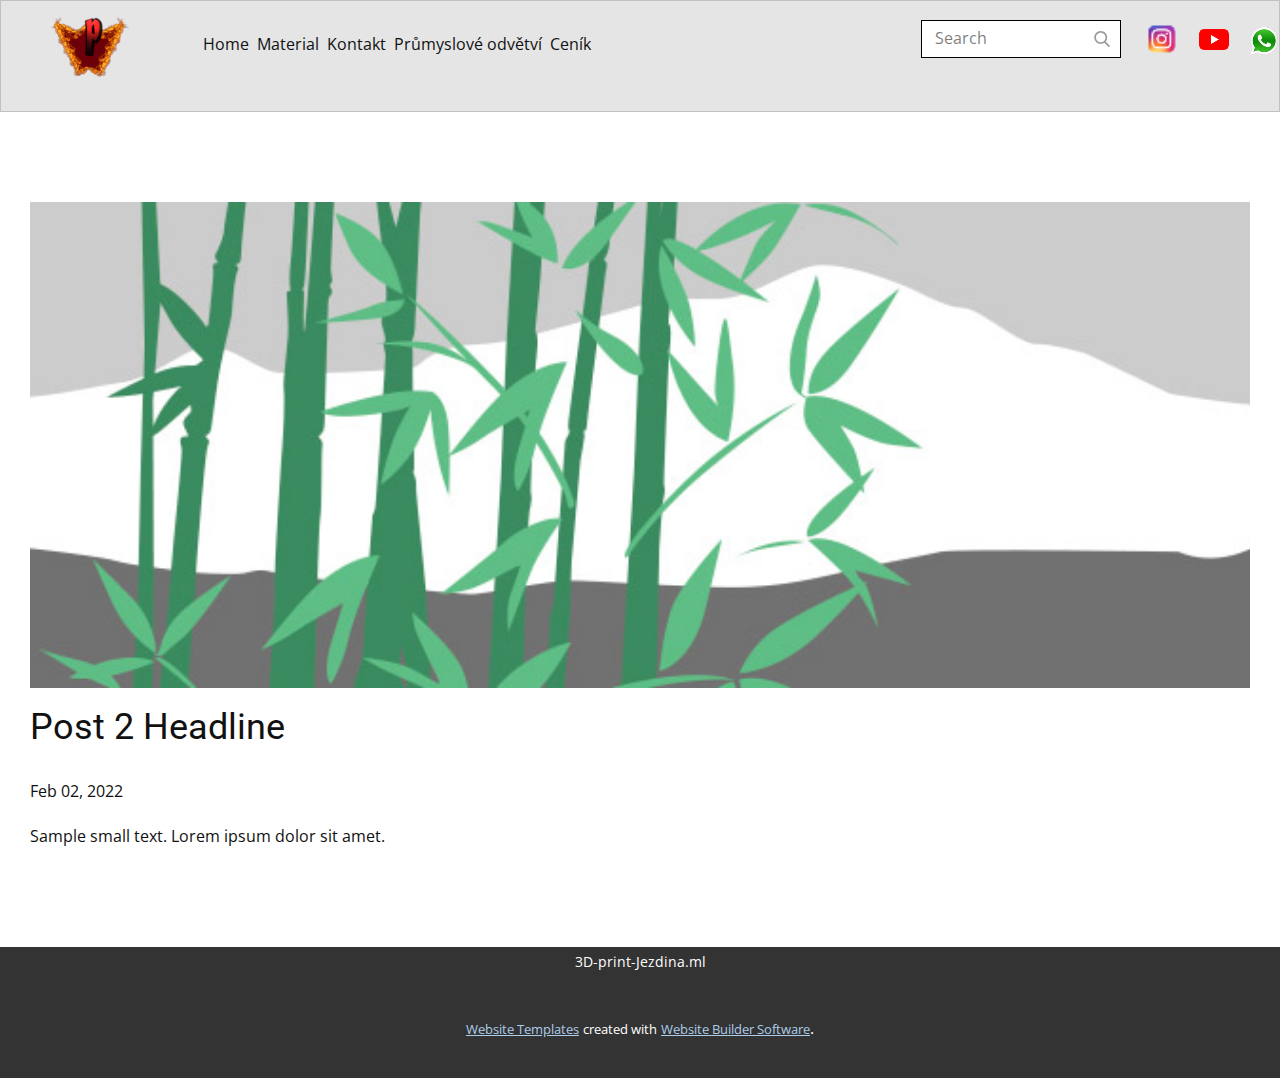
<file: blog/post-1.html>
<!doctype html>
<html style="font-size: 16px;"><head>
    <meta name="viewport" content="width=device-width, initial-scale=1.0">
    <meta charset="utf-8">
    <meta name="keywords" content="Post 1 Headline">
    <meta name="description" content="">
    <meta name="page_type" content="np-template-header-footer-from-plugin">
    <title>Post 2 Headline</title>
    <link rel="stylesheet" href="../nicepage.css" media="screen">
<link rel="stylesheet" href="../Post-Template.css" media="screen">
    <script class="u-script" type="text/javascript" src="../jquery.js" defer=""></script>
    <script class="u-script" type="text/javascript" src="../nicepage.js" defer=""></script>
    <meta name="generator" content="Nicepage 4.4.0, nicepage.com">
    <link id="u-theme-google-font" rel="stylesheet" href="https://fonts.googleapis.com/css?family=Roboto:100,100i,300,300i,400,400i,500,500i,700,700i,900,900i|Open+Sans:300,300i,400,400i,600,600i,700,700i,800,800i">
    
    
    <script type="application/ld+json">{
		"@context": "http://schema.org",
		"@type": "Organization",
		"name": "Site1",
		"logo": "images/logo5-0-kopie.png"
}</script>
    <meta name="theme-color" content="#478ac9">
  </head>
  <body class="u-body"><header class="u-align-center-xs u-border-1 u-border-grey-25 u-clearfix u-grey-10 u-header u-header" id="sec-faec"><div class="u-clearfix u-sheet u-sheet-1">
        <a href="https://nicepage.com" class="u-image u-logo u-image-1" data-image-width="200" data-image-height="153">
          <img src="../images/logo5-0-kopie.png" class="u-logo-image u-logo-image-1">
        </a>
        <div class="u-container-style u-expanded-width-xs u-group u-group-1">
          <div class="u-container-layout">
            <form action="#" method="get" class="u-border-1 u-border-black u-search u-search-right u-white u-search-1">
              <button class="u-search-button" type="submit">
                <span class="u-search-icon u-spacing-10 u-text-grey-40">
                  <svg class="u-svg-link" preserveAspectRatio="xMidYMin slice" viewBox="0 0 56.966 56.966" style=""><use xmlns:xlink="http://www.w3.org/1999/xlink" xlink:href="#svg-3cc4"></use></svg>
                  <svg xmlns="http://www.w3.org/2000/svg" xmlns:xlink="http://www.w3.org/1999/xlink" version="1.1" id="svg-3cc4" x="0px" y="0px" viewBox="0 0 56.966 56.966" style="enable-background:new 0 0 56.966 56.966;" xml:space="preserve" class="u-svg-content"><path d="M55.146,51.887L41.588,37.786c3.486-4.144,5.396-9.358,5.396-14.786c0-12.682-10.318-23-23-23s-23,10.318-23,23  s10.318,23,23,23c4.761,0,9.298-1.436,13.177-4.162l13.661,14.208c0.571,0.593,1.339,0.92,2.162,0.92  c0.779,0,1.518-0.297,2.079-0.837C56.255,54.982,56.293,53.08,55.146,51.887z M23.984,6c9.374,0,17,7.626,17,17s-7.626,17-17,17  s-17-7.626-17-17S14.61,6,23.984,6z"></path><g></g><g></g><g></g><g></g><g></g><g></g><g></g><g></g><g></g><g></g><g></g><g></g><g></g><g></g><g></g></svg>
                </span>
              </button>
              <input class="u-search-input" type="search" name="search" value="" placeholder="Search">
            </form>
            <img class="u-image u-image-default u-preserve-proportions u-image-2" src="../images/pngegg2.png" alt="" data-image-width="20" data-image-height="20" data-href="https://www.instagram.com/3d_print_jezdina.ml/?hl=cs" data-target="_blank">
            <img class="u-image u-image-default u-preserve-proportions u-image-3" src="../images/pngegg5.png" alt="" data-image-width="30" data-image-height="30" data-href="https://api.whatsapp.com/send?phone=420604498536" data-target="_blank">
            <img class="u-image u-image-round u-preserve-proportions u-radius-4 u-image-4" src="../images/pngegg4.png" alt="" data-image-width="30" data-image-height="21" data-href="https://www.youtube.com/channel/UCm3t9tOnTPNygn0bp3tjk3g" data-target="_blank">
          </div>
        </div>
        <nav class="u-align-left u-font-size-14 u-menu u-menu-dropdown u-nav-spacing-25 u-offcanvas u-menu-1" data-responsive-from="MD">
          <div class="menu-collapse">
            <a class="u-button-style u-nav-link" href="#" style="font-size: calc(1em + 8px); padding: 4px 6px;">
              <svg class="u-svg-link" preserveAspectRatio="xMidYMin slice" viewBox="0 0 302 302" style=""><use xmlns:xlink="http://www.w3.org/1999/xlink" xlink:href="#svg-7b92"></use></svg>
              <svg xmlns="http://www.w3.org/2000/svg" xmlns:xlink="http://www.w3.org/1999/xlink" version="1.1" id="svg-7b92" x="0px" y="0px" viewBox="0 0 302 302" style="enable-background:new 0 0 302 302;" xml:space="preserve" class="u-svg-content"><g><rect y="36" width="302" height="30"></rect><rect y="236" width="302" height="30"></rect><rect y="136" width="302" height="30"></rect>
</g><g></g><g></g><g></g><g></g><g></g><g></g><g></g><g></g><g></g><g></g><g></g><g></g><g></g><g></g><g></g></svg>
            </a>
          </div>
          <div class="u-custom-menu u-nav-container">
            <ul class="u-nav u-spacing-0 u-unstyled u-nav-1"><li class="u-nav-item"><a class="u-button-style u-nav-link u-text-active-palette-1-base u-text-hover-palette-2-base" href="../Home.html" style="padding: 10px 4px;">Home</a>
</li><li class="u-nav-item"><a class="u-button-style u-nav-link u-text-active-palette-1-base u-text-hover-palette-2-base" href="../Material.html" style="padding: 10px 4px;">Material</a>
</li><li class="u-nav-item"><a class="u-button-style u-nav-link u-text-active-palette-1-base u-text-hover-palette-2-base" href="../Kontakt.html" style="padding: 10px 4px;">Kontakt</a>
</li><li class="u-nav-item"><a class="u-button-style u-nav-link u-text-active-palette-1-base u-text-hover-palette-2-base" style="padding: 10px 4px;">Průmyslové odvětví</a>
</li><li class="u-nav-item"><a class="u-button-style u-nav-link u-text-active-palette-1-base u-text-hover-palette-2-base" style="padding: 10px 4px;">Ceník</a>
</li></ul>
          </div>
          <div class="u-custom-menu u-nav-container-collapse">
            <div class="u-align-center u-black u-container-style u-inner-container-layout u-opacity u-opacity-95 u-sidenav">
              <div class="u-inner-container-layout u-sidenav-overflow">
                <div class="u-menu-close"></div>
                <ul class="u-align-center u-nav u-popupmenu-items u-unstyled u-nav-2"><li class="u-nav-item"><a class="u-button-style u-nav-link" href="../Home.html" style="padding: 10px;">Home</a>
</li><li class="u-nav-item"><a class="u-button-style u-nav-link" href="../Material.html" style="padding: 10px;">Material</a>
</li><li class="u-nav-item"><a class="u-button-style u-nav-link" href="../Kontakt.html" style="padding: 10px;">Kontakt</a>
</li><li class="u-nav-item"><a class="u-button-style u-nav-link" style="padding: 10px;">Průmyslové odvětví</a>
</li><li class="u-nav-item"><a class="u-button-style u-nav-link" style="padding: 10px;">Ceník</a>
</li></ul>
              </div>
            </div>
            <div class="u-black u-menu-overlay u-opacity u-opacity-70"></div>
          </div>
        </nav>
        <div class="u-clearfix u-custom-html u-custom-html-1">
          <script src="https://apps.elfsight.com/p/platform.js" defer="defer"></script>
          <div class="elfsight-app-189d0993-c4df-428f-ad13-9322d95d9acc"></div>
        </div>
      </div></header>
    <section class="u-align-center u-clearfix u-section-1" id="sec-49a5">
      <div class="u-clearfix u-sheet u-valign-middle-md u-valign-middle-sm u-valign-middle-xs u-sheet-1"><!--post_details--><!--post_details_options_json--><!--{"source":""}--><!--/post_details_options_json--><!--blog_post-->
        <div class="u-container-style u-expanded-width u-post-details u-post-details-1">
          <div class="u-container-layout u-valign-middle u-container-layout-1"><!--blog_post_image-->
            <img alt="" class="u-blog-control u-expanded-width u-image u-image-default u-image-1" src="[data-uri]"><!--/blog_post_image--><!--blog_post_header-->
            <h2 class="u-blog-control u-text u-text-1">Post 2 Headline</h2><!--/blog_post_header--><!--blog_post_metadata-->
            <div class="u-blog-control u-metadata u-metadata-1"><!--blog_post_metadata_date-->
              <span class="u-meta-date u-meta-icon">Feb 02, 2022</span><!--/blog_post_metadata_date--><!--blog_post_metadata_category-->
              <!--/blog_post_metadata_category--><!--blog_post_metadata_comments-->
              <!--/blog_post_metadata_comments-->
            </div><!--/blog_post_metadata--><!--blog_post_content-->
            <div class="u-align-justify u-blog-control u-post-content u-text u-text-2 fr-view">
  Sample small text. Lorem ipsum dolor sit amet.
  </div><!--/blog_post_content-->
          </div>
        </div><!--/blog_post--><!--/post_details-->
      </div>
    </section>
    
    
    <footer class="u-align-center u-clearfix u-footer u-grey-80 u-footer" id="sec-024f"><div class="u-clearfix u-sheet u-valign-middle-md u-valign-middle-sm u-valign-middle-xs u-sheet-1">
        <p class="u-align-center u-small-text u-text u-text-variant u-text-1">3D-print-Jezdina.ml</p>
      </div></footer>
    <section class="u-backlink u-clearfix u-grey-80">
      <a class="u-link" href="https://nicepage.com/website-templates" target="_blank">
        <span>Website Templates</span>
      </a>
      <p class="u-text">
        <span>created with</span>
      </p>
      <a class="u-link" href="" target="_blank">
        <span>Website Builder Software</span>
      </a>. 
    </section>
  
</body></html>
</file>
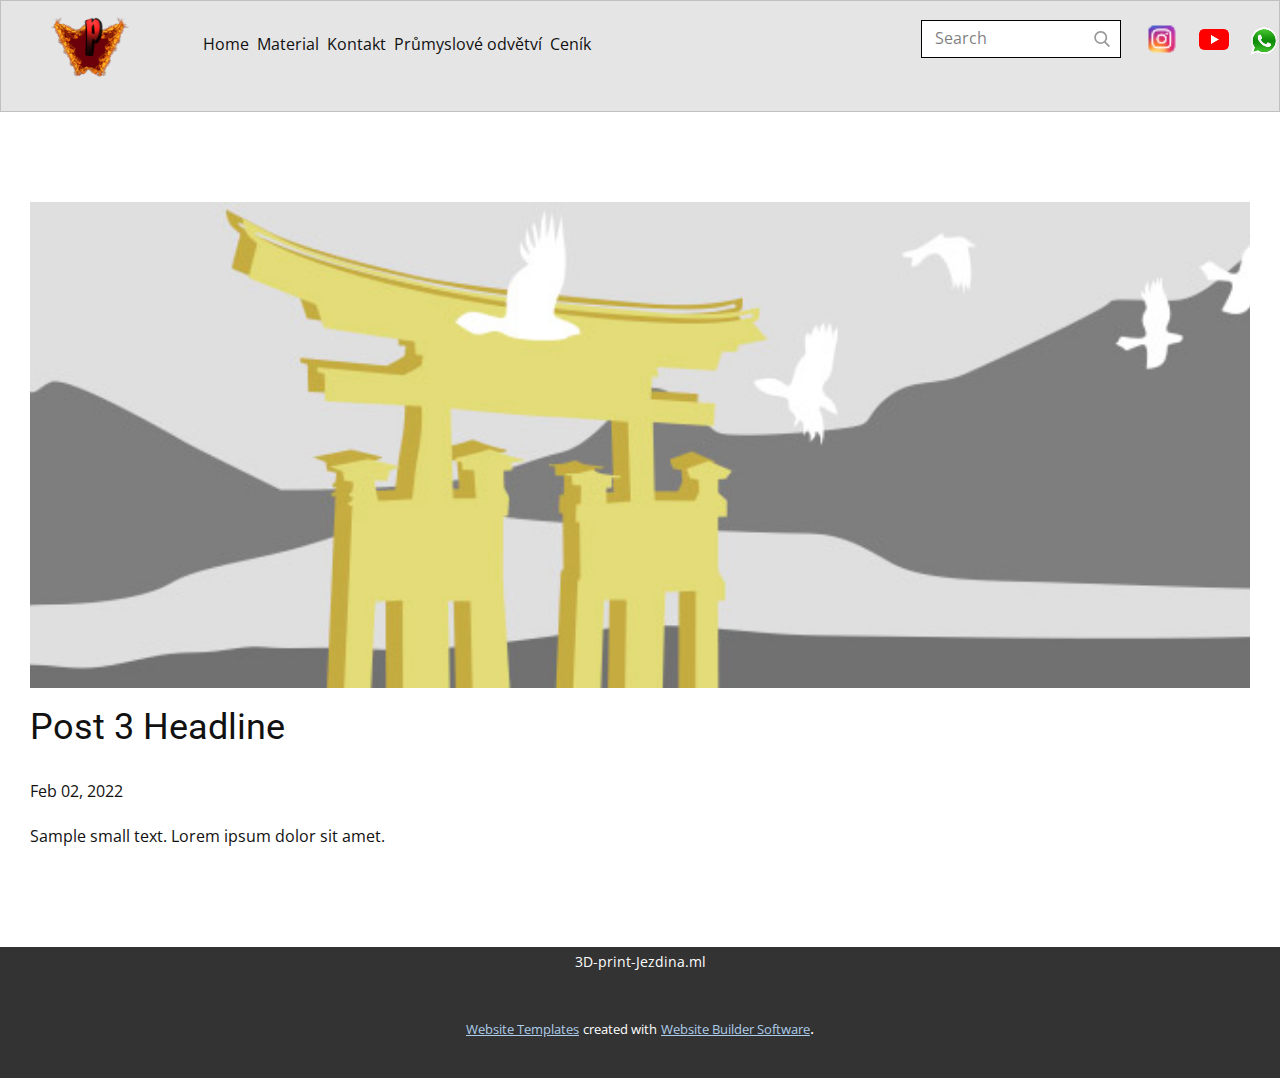
<file: blog/post-2.html>
<!doctype html>
<html style="font-size: 16px;"><head>
    <meta name="viewport" content="width=device-width, initial-scale=1.0">
    <meta charset="utf-8">
    <meta name="keywords" content="Post 1 Headline">
    <meta name="description" content="">
    <meta name="page_type" content="np-template-header-footer-from-plugin">
    <title>Post 3 Headline</title>
    <link rel="stylesheet" href="../nicepage.css" media="screen">
<link rel="stylesheet" href="../Post-Template.css" media="screen">
    <script class="u-script" type="text/javascript" src="../jquery.js" defer=""></script>
    <script class="u-script" type="text/javascript" src="../nicepage.js" defer=""></script>
    <meta name="generator" content="Nicepage 4.4.0, nicepage.com">
    <link id="u-theme-google-font" rel="stylesheet" href="https://fonts.googleapis.com/css?family=Roboto:100,100i,300,300i,400,400i,500,500i,700,700i,900,900i|Open+Sans:300,300i,400,400i,600,600i,700,700i,800,800i">
    
    
    <script type="application/ld+json">{
		"@context": "http://schema.org",
		"@type": "Organization",
		"name": "Site1",
		"logo": "images/logo5-0-kopie.png"
}</script>
    <meta name="theme-color" content="#478ac9">
  </head>
  <body class="u-body"><header class="u-align-center-xs u-border-1 u-border-grey-25 u-clearfix u-grey-10 u-header u-header" id="sec-faec"><div class="u-clearfix u-sheet u-sheet-1">
        <a href="https://nicepage.com" class="u-image u-logo u-image-1" data-image-width="200" data-image-height="153">
          <img src="../images/logo5-0-kopie.png" class="u-logo-image u-logo-image-1">
        </a>
        <div class="u-container-style u-expanded-width-xs u-group u-group-1">
          <div class="u-container-layout">
            <form action="#" method="get" class="u-border-1 u-border-black u-search u-search-right u-white u-search-1">
              <button class="u-search-button" type="submit">
                <span class="u-search-icon u-spacing-10 u-text-grey-40">
                  <svg class="u-svg-link" preserveAspectRatio="xMidYMin slice" viewBox="0 0 56.966 56.966" style=""><use xmlns:xlink="http://www.w3.org/1999/xlink" xlink:href="#svg-3cc4"></use></svg>
                  <svg xmlns="http://www.w3.org/2000/svg" xmlns:xlink="http://www.w3.org/1999/xlink" version="1.1" id="svg-3cc4" x="0px" y="0px" viewBox="0 0 56.966 56.966" style="enable-background:new 0 0 56.966 56.966;" xml:space="preserve" class="u-svg-content"><path d="M55.146,51.887L41.588,37.786c3.486-4.144,5.396-9.358,5.396-14.786c0-12.682-10.318-23-23-23s-23,10.318-23,23  s10.318,23,23,23c4.761,0,9.298-1.436,13.177-4.162l13.661,14.208c0.571,0.593,1.339,0.92,2.162,0.92  c0.779,0,1.518-0.297,2.079-0.837C56.255,54.982,56.293,53.08,55.146,51.887z M23.984,6c9.374,0,17,7.626,17,17s-7.626,17-17,17  s-17-7.626-17-17S14.61,6,23.984,6z"></path><g></g><g></g><g></g><g></g><g></g><g></g><g></g><g></g><g></g><g></g><g></g><g></g><g></g><g></g><g></g></svg>
                </span>
              </button>
              <input class="u-search-input" type="search" name="search" value="" placeholder="Search">
            </form>
            <img class="u-image u-image-default u-preserve-proportions u-image-2" src="../images/pngegg2.png" alt="" data-image-width="20" data-image-height="20" data-href="https://www.instagram.com/3d_print_jezdina.ml/?hl=cs" data-target="_blank">
            <img class="u-image u-image-default u-preserve-proportions u-image-3" src="../images/pngegg5.png" alt="" data-image-width="30" data-image-height="30" data-href="https://api.whatsapp.com/send?phone=420604498536" data-target="_blank">
            <img class="u-image u-image-round u-preserve-proportions u-radius-4 u-image-4" src="../images/pngegg4.png" alt="" data-image-width="30" data-image-height="21" data-href="https://www.youtube.com/channel/UCm3t9tOnTPNygn0bp3tjk3g" data-target="_blank">
          </div>
        </div>
        <nav class="u-align-left u-font-size-14 u-menu u-menu-dropdown u-nav-spacing-25 u-offcanvas u-menu-1" data-responsive-from="MD">
          <div class="menu-collapse">
            <a class="u-button-style u-nav-link" href="#" style="font-size: calc(1em + 8px); padding: 4px 6px;">
              <svg class="u-svg-link" preserveAspectRatio="xMidYMin slice" viewBox="0 0 302 302" style=""><use xmlns:xlink="http://www.w3.org/1999/xlink" xlink:href="#svg-7b92"></use></svg>
              <svg xmlns="http://www.w3.org/2000/svg" xmlns:xlink="http://www.w3.org/1999/xlink" version="1.1" id="svg-7b92" x="0px" y="0px" viewBox="0 0 302 302" style="enable-background:new 0 0 302 302;" xml:space="preserve" class="u-svg-content"><g><rect y="36" width="302" height="30"></rect><rect y="236" width="302" height="30"></rect><rect y="136" width="302" height="30"></rect>
</g><g></g><g></g><g></g><g></g><g></g><g></g><g></g><g></g><g></g><g></g><g></g><g></g><g></g><g></g><g></g></svg>
            </a>
          </div>
          <div class="u-custom-menu u-nav-container">
            <ul class="u-nav u-spacing-0 u-unstyled u-nav-1"><li class="u-nav-item"><a class="u-button-style u-nav-link u-text-active-palette-1-base u-text-hover-palette-2-base" href="../Home.html" style="padding: 10px 4px;">Home</a>
</li><li class="u-nav-item"><a class="u-button-style u-nav-link u-text-active-palette-1-base u-text-hover-palette-2-base" href="../Material.html" style="padding: 10px 4px;">Material</a>
</li><li class="u-nav-item"><a class="u-button-style u-nav-link u-text-active-palette-1-base u-text-hover-palette-2-base" href="../Kontakt.html" style="padding: 10px 4px;">Kontakt</a>
</li><li class="u-nav-item"><a class="u-button-style u-nav-link u-text-active-palette-1-base u-text-hover-palette-2-base" style="padding: 10px 4px;">Průmyslové odvětví</a>
</li><li class="u-nav-item"><a class="u-button-style u-nav-link u-text-active-palette-1-base u-text-hover-palette-2-base" style="padding: 10px 4px;">Ceník</a>
</li></ul>
          </div>
          <div class="u-custom-menu u-nav-container-collapse">
            <div class="u-align-center u-black u-container-style u-inner-container-layout u-opacity u-opacity-95 u-sidenav">
              <div class="u-inner-container-layout u-sidenav-overflow">
                <div class="u-menu-close"></div>
                <ul class="u-align-center u-nav u-popupmenu-items u-unstyled u-nav-2"><li class="u-nav-item"><a class="u-button-style u-nav-link" href="../Home.html" style="padding: 10px;">Home</a>
</li><li class="u-nav-item"><a class="u-button-style u-nav-link" href="../Material.html" style="padding: 10px;">Material</a>
</li><li class="u-nav-item"><a class="u-button-style u-nav-link" href="../Kontakt.html" style="padding: 10px;">Kontakt</a>
</li><li class="u-nav-item"><a class="u-button-style u-nav-link" style="padding: 10px;">Průmyslové odvětví</a>
</li><li class="u-nav-item"><a class="u-button-style u-nav-link" style="padding: 10px;">Ceník</a>
</li></ul>
              </div>
            </div>
            <div class="u-black u-menu-overlay u-opacity u-opacity-70"></div>
          </div>
        </nav>
        <div class="u-clearfix u-custom-html u-custom-html-1">
          <script src="https://apps.elfsight.com/p/platform.js" defer="defer"></script>
          <div class="elfsight-app-189d0993-c4df-428f-ad13-9322d95d9acc"></div>
        </div>
      </div></header>
    <section class="u-align-center u-clearfix u-section-1" id="sec-49a5">
      <div class="u-clearfix u-sheet u-valign-middle-md u-valign-middle-sm u-valign-middle-xs u-sheet-1"><!--post_details--><!--post_details_options_json--><!--{"source":""}--><!--/post_details_options_json--><!--blog_post-->
        <div class="u-container-style u-expanded-width u-post-details u-post-details-1">
          <div class="u-container-layout u-valign-middle u-container-layout-1"><!--blog_post_image-->
            <img alt="" class="u-blog-control u-expanded-width u-image u-image-default u-image-1" src="[data-uri]"><!--/blog_post_image--><!--blog_post_header-->
            <h2 class="u-blog-control u-text u-text-1">Post 3 Headline</h2><!--/blog_post_header--><!--blog_post_metadata-->
            <div class="u-blog-control u-metadata u-metadata-1"><!--blog_post_metadata_date-->
              <span class="u-meta-date u-meta-icon">Feb 02, 2022</span><!--/blog_post_metadata_date--><!--blog_post_metadata_category-->
              <!--/blog_post_metadata_category--><!--blog_post_metadata_comments-->
              <!--/blog_post_metadata_comments-->
            </div><!--/blog_post_metadata--><!--blog_post_content-->
            <div class="u-align-justify u-blog-control u-post-content u-text u-text-2 fr-view">
  Sample small text. Lorem ipsum dolor sit amet.
  </div><!--/blog_post_content-->
          </div>
        </div><!--/blog_post--><!--/post_details-->
      </div>
    </section>
    
    
    <footer class="u-align-center u-clearfix u-footer u-grey-80 u-footer" id="sec-024f"><div class="u-clearfix u-sheet u-valign-middle-md u-valign-middle-sm u-valign-middle-xs u-sheet-1">
        <p class="u-align-center u-small-text u-text u-text-variant u-text-1">3D-print-Jezdina.ml</p>
      </div></footer>
    <section class="u-backlink u-clearfix u-grey-80">
      <a class="u-link" href="https://nicepage.com/website-templates" target="_blank">
        <span>Website Templates</span>
      </a>
      <p class="u-text">
        <span>created with</span>
      </p>
      <a class="u-link" href="" target="_blank">
        <span>Website Builder Software</span>
      </a>. 
    </section>
  
</body></html>
</file>
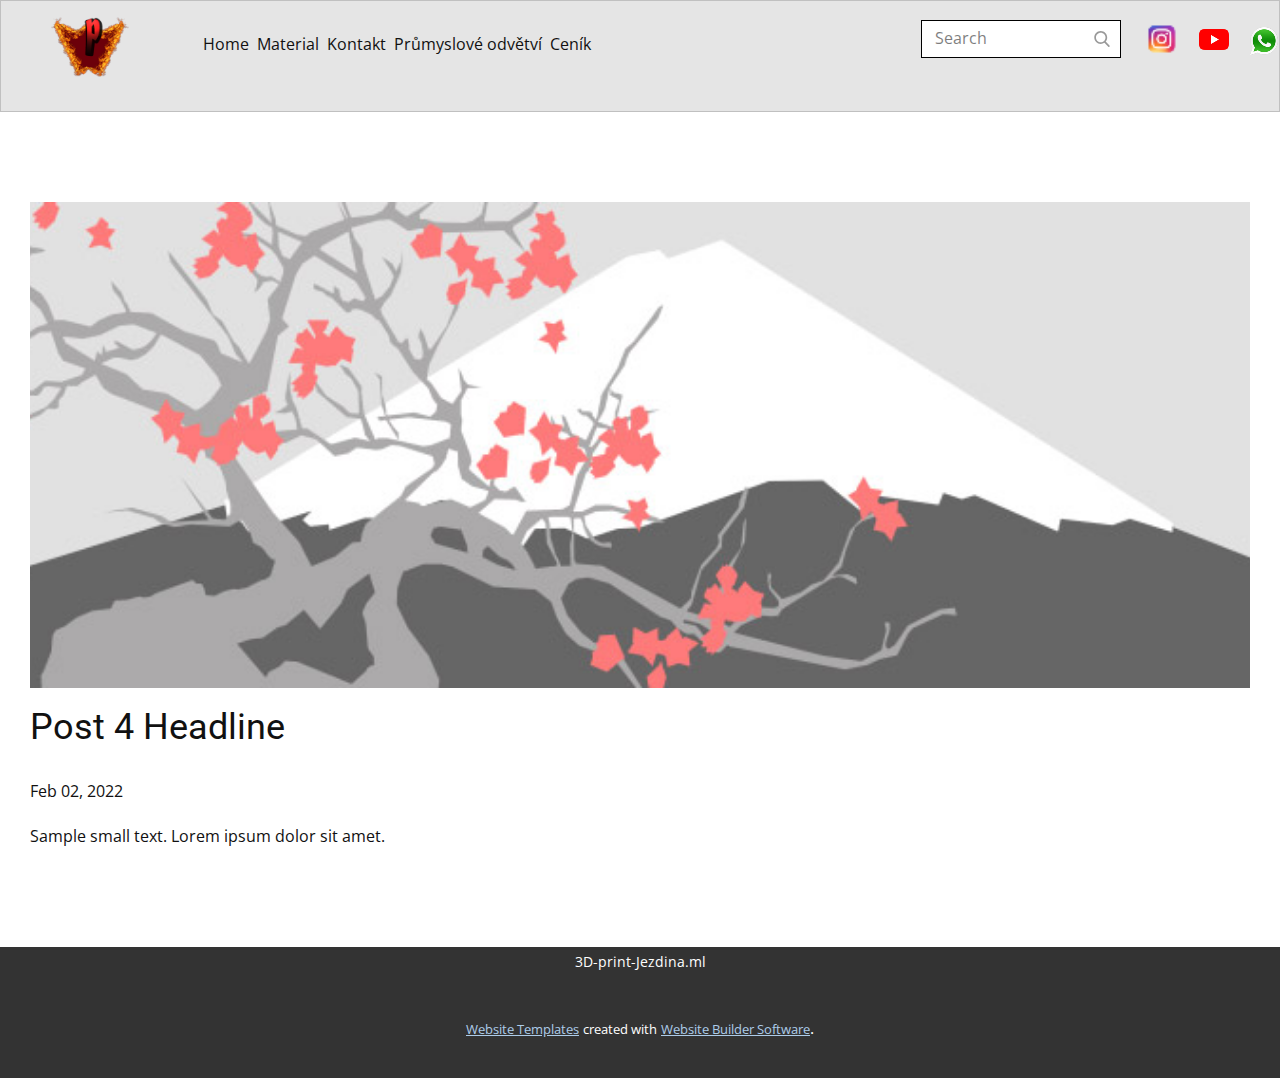
<file: blog/post-3.html>
<!doctype html>
<html style="font-size: 16px;"><head>
    <meta name="viewport" content="width=device-width, initial-scale=1.0">
    <meta charset="utf-8">
    <meta name="keywords" content="Post 1 Headline">
    <meta name="description" content="">
    <meta name="page_type" content="np-template-header-footer-from-plugin">
    <title>Post 4 Headline</title>
    <link rel="stylesheet" href="../nicepage.css" media="screen">
<link rel="stylesheet" href="../Post-Template.css" media="screen">
    <script class="u-script" type="text/javascript" src="../jquery.js" defer=""></script>
    <script class="u-script" type="text/javascript" src="../nicepage.js" defer=""></script>
    <meta name="generator" content="Nicepage 4.4.0, nicepage.com">
    <link id="u-theme-google-font" rel="stylesheet" href="https://fonts.googleapis.com/css?family=Roboto:100,100i,300,300i,400,400i,500,500i,700,700i,900,900i|Open+Sans:300,300i,400,400i,600,600i,700,700i,800,800i">
    
    
    <script type="application/ld+json">{
		"@context": "http://schema.org",
		"@type": "Organization",
		"name": "Site1",
		"logo": "images/logo5-0-kopie.png"
}</script>
    <meta name="theme-color" content="#478ac9">
  </head>
  <body class="u-body"><header class="u-align-center-xs u-border-1 u-border-grey-25 u-clearfix u-grey-10 u-header u-header" id="sec-faec"><div class="u-clearfix u-sheet u-sheet-1">
        <a href="https://nicepage.com" class="u-image u-logo u-image-1" data-image-width="200" data-image-height="153">
          <img src="../images/logo5-0-kopie.png" class="u-logo-image u-logo-image-1">
        </a>
        <div class="u-container-style u-expanded-width-xs u-group u-group-1">
          <div class="u-container-layout">
            <form action="#" method="get" class="u-border-1 u-border-black u-search u-search-right u-white u-search-1">
              <button class="u-search-button" type="submit">
                <span class="u-search-icon u-spacing-10 u-text-grey-40">
                  <svg class="u-svg-link" preserveAspectRatio="xMidYMin slice" viewBox="0 0 56.966 56.966" style=""><use xmlns:xlink="http://www.w3.org/1999/xlink" xlink:href="#svg-3cc4"></use></svg>
                  <svg xmlns="http://www.w3.org/2000/svg" xmlns:xlink="http://www.w3.org/1999/xlink" version="1.1" id="svg-3cc4" x="0px" y="0px" viewBox="0 0 56.966 56.966" style="enable-background:new 0 0 56.966 56.966;" xml:space="preserve" class="u-svg-content"><path d="M55.146,51.887L41.588,37.786c3.486-4.144,5.396-9.358,5.396-14.786c0-12.682-10.318-23-23-23s-23,10.318-23,23  s10.318,23,23,23c4.761,0,9.298-1.436,13.177-4.162l13.661,14.208c0.571,0.593,1.339,0.92,2.162,0.92  c0.779,0,1.518-0.297,2.079-0.837C56.255,54.982,56.293,53.08,55.146,51.887z M23.984,6c9.374,0,17,7.626,17,17s-7.626,17-17,17  s-17-7.626-17-17S14.61,6,23.984,6z"></path><g></g><g></g><g></g><g></g><g></g><g></g><g></g><g></g><g></g><g></g><g></g><g></g><g></g><g></g><g></g></svg>
                </span>
              </button>
              <input class="u-search-input" type="search" name="search" value="" placeholder="Search">
            </form>
            <img class="u-image u-image-default u-preserve-proportions u-image-2" src="../images/pngegg2.png" alt="" data-image-width="20" data-image-height="20" data-href="https://www.instagram.com/3d_print_jezdina.ml/?hl=cs" data-target="_blank">
            <img class="u-image u-image-default u-preserve-proportions u-image-3" src="../images/pngegg5.png" alt="" data-image-width="30" data-image-height="30" data-href="https://api.whatsapp.com/send?phone=420604498536" data-target="_blank">
            <img class="u-image u-image-round u-preserve-proportions u-radius-4 u-image-4" src="../images/pngegg4.png" alt="" data-image-width="30" data-image-height="21" data-href="https://www.youtube.com/channel/UCm3t9tOnTPNygn0bp3tjk3g" data-target="_blank">
          </div>
        </div>
        <nav class="u-align-left u-font-size-14 u-menu u-menu-dropdown u-nav-spacing-25 u-offcanvas u-menu-1" data-responsive-from="MD">
          <div class="menu-collapse">
            <a class="u-button-style u-nav-link" href="#" style="font-size: calc(1em + 8px); padding: 4px 6px;">
              <svg class="u-svg-link" preserveAspectRatio="xMidYMin slice" viewBox="0 0 302 302" style=""><use xmlns:xlink="http://www.w3.org/1999/xlink" xlink:href="#svg-7b92"></use></svg>
              <svg xmlns="http://www.w3.org/2000/svg" xmlns:xlink="http://www.w3.org/1999/xlink" version="1.1" id="svg-7b92" x="0px" y="0px" viewBox="0 0 302 302" style="enable-background:new 0 0 302 302;" xml:space="preserve" class="u-svg-content"><g><rect y="36" width="302" height="30"></rect><rect y="236" width="302" height="30"></rect><rect y="136" width="302" height="30"></rect>
</g><g></g><g></g><g></g><g></g><g></g><g></g><g></g><g></g><g></g><g></g><g></g><g></g><g></g><g></g><g></g></svg>
            </a>
          </div>
          <div class="u-custom-menu u-nav-container">
            <ul class="u-nav u-spacing-0 u-unstyled u-nav-1"><li class="u-nav-item"><a class="u-button-style u-nav-link u-text-active-palette-1-base u-text-hover-palette-2-base" href="../Home.html" style="padding: 10px 4px;">Home</a>
</li><li class="u-nav-item"><a class="u-button-style u-nav-link u-text-active-palette-1-base u-text-hover-palette-2-base" href="../Material.html" style="padding: 10px 4px;">Material</a>
</li><li class="u-nav-item"><a class="u-button-style u-nav-link u-text-active-palette-1-base u-text-hover-palette-2-base" href="../Kontakt.html" style="padding: 10px 4px;">Kontakt</a>
</li><li class="u-nav-item"><a class="u-button-style u-nav-link u-text-active-palette-1-base u-text-hover-palette-2-base" style="padding: 10px 4px;">Průmyslové odvětví</a>
</li><li class="u-nav-item"><a class="u-button-style u-nav-link u-text-active-palette-1-base u-text-hover-palette-2-base" style="padding: 10px 4px;">Ceník</a>
</li></ul>
          </div>
          <div class="u-custom-menu u-nav-container-collapse">
            <div class="u-align-center u-black u-container-style u-inner-container-layout u-opacity u-opacity-95 u-sidenav">
              <div class="u-inner-container-layout u-sidenav-overflow">
                <div class="u-menu-close"></div>
                <ul class="u-align-center u-nav u-popupmenu-items u-unstyled u-nav-2"><li class="u-nav-item"><a class="u-button-style u-nav-link" href="../Home.html" style="padding: 10px;">Home</a>
</li><li class="u-nav-item"><a class="u-button-style u-nav-link" href="../Material.html" style="padding: 10px;">Material</a>
</li><li class="u-nav-item"><a class="u-button-style u-nav-link" href="../Kontakt.html" style="padding: 10px;">Kontakt</a>
</li><li class="u-nav-item"><a class="u-button-style u-nav-link" style="padding: 10px;">Průmyslové odvětví</a>
</li><li class="u-nav-item"><a class="u-button-style u-nav-link" style="padding: 10px;">Ceník</a>
</li></ul>
              </div>
            </div>
            <div class="u-black u-menu-overlay u-opacity u-opacity-70"></div>
          </div>
        </nav>
        <div class="u-clearfix u-custom-html u-custom-html-1">
          <script src="https://apps.elfsight.com/p/platform.js" defer="defer"></script>
          <div class="elfsight-app-189d0993-c4df-428f-ad13-9322d95d9acc"></div>
        </div>
      </div></header>
    <section class="u-align-center u-clearfix u-section-1" id="sec-49a5">
      <div class="u-clearfix u-sheet u-valign-middle-md u-valign-middle-sm u-valign-middle-xs u-sheet-1"><!--post_details--><!--post_details_options_json--><!--{"source":""}--><!--/post_details_options_json--><!--blog_post-->
        <div class="u-container-style u-expanded-width u-post-details u-post-details-1">
          <div class="u-container-layout u-valign-middle u-container-layout-1"><!--blog_post_image-->
            <img alt="" class="u-blog-control u-expanded-width u-image u-image-default u-image-1" src="[data-uri]"><!--/blog_post_image--><!--blog_post_header-->
            <h2 class="u-blog-control u-text u-text-1">Post 4 Headline</h2><!--/blog_post_header--><!--blog_post_metadata-->
            <div class="u-blog-control u-metadata u-metadata-1"><!--blog_post_metadata_date-->
              <span class="u-meta-date u-meta-icon">Feb 02, 2022</span><!--/blog_post_metadata_date--><!--blog_post_metadata_category-->
              <!--/blog_post_metadata_category--><!--blog_post_metadata_comments-->
              <!--/blog_post_metadata_comments-->
            </div><!--/blog_post_metadata--><!--blog_post_content-->
            <div class="u-align-justify u-blog-control u-post-content u-text u-text-2 fr-view">
  Sample small text. Lorem ipsum dolor sit amet.
  </div><!--/blog_post_content-->
          </div>
        </div><!--/blog_post--><!--/post_details-->
      </div>
    </section>
    
    
    <footer class="u-align-center u-clearfix u-footer u-grey-80 u-footer" id="sec-024f"><div class="u-clearfix u-sheet u-valign-middle-md u-valign-middle-sm u-valign-middle-xs u-sheet-1">
        <p class="u-align-center u-small-text u-text u-text-variant u-text-1">3D-print-Jezdina.ml</p>
      </div></footer>
    <section class="u-backlink u-clearfix u-grey-80">
      <a class="u-link" href="https://nicepage.com/website-templates" target="_blank">
        <span>Website Templates</span>
      </a>
      <p class="u-text">
        <span>created with</span>
      </p>
      <a class="u-link" href="" target="_blank">
        <span>Website Builder Software</span>
      </a>. 
    </section>
  
</body></html>
</file>
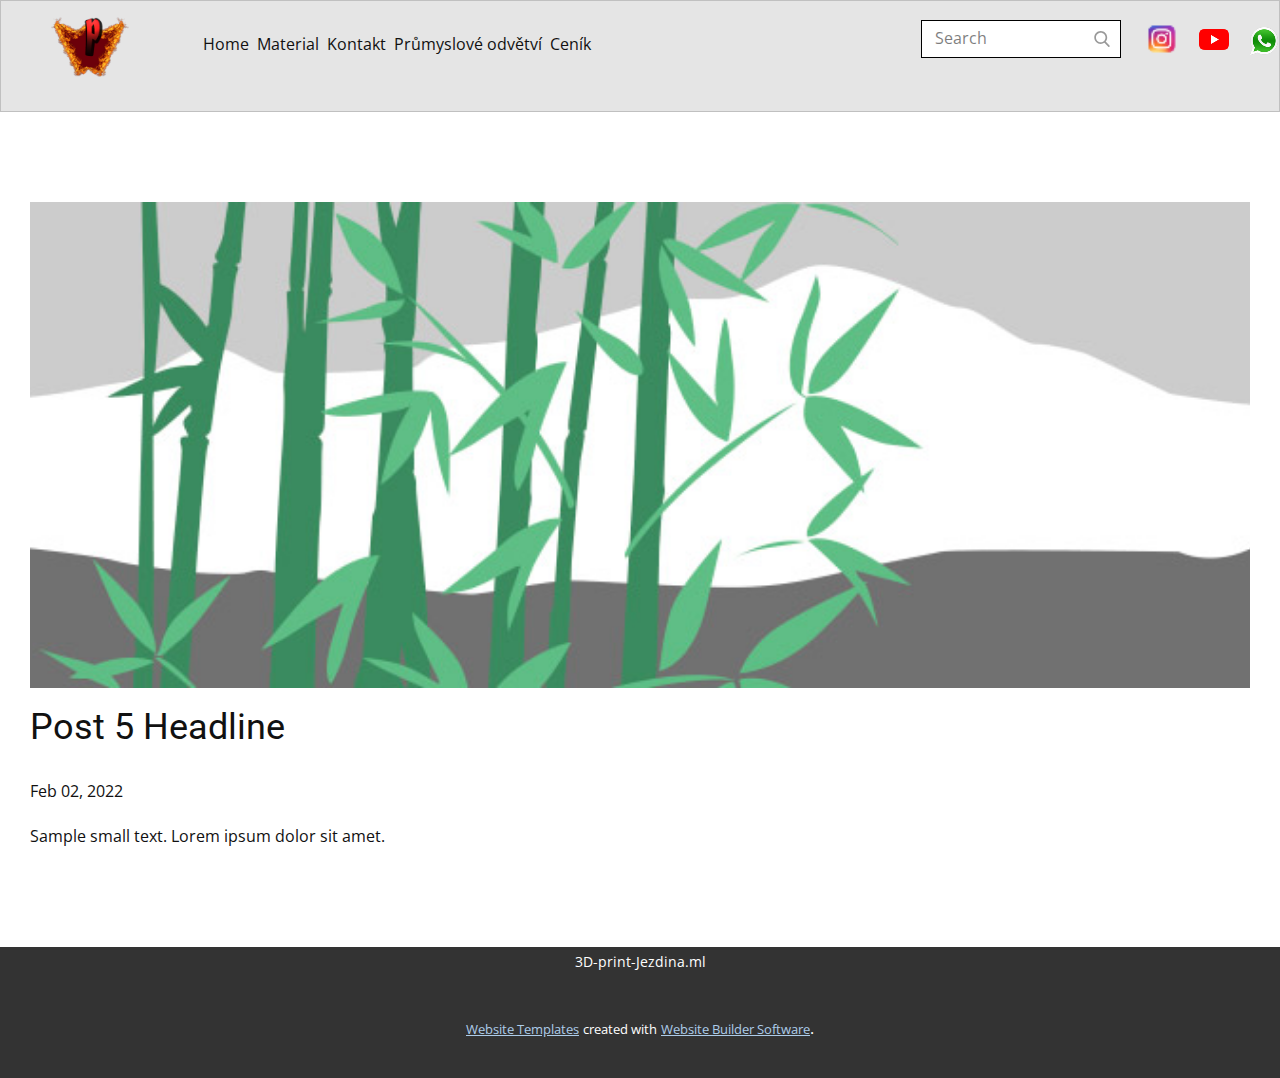
<file: blog/post-4.html>
<!doctype html>
<html style="font-size: 16px;"><head>
    <meta name="viewport" content="width=device-width, initial-scale=1.0">
    <meta charset="utf-8">
    <meta name="keywords" content="Post 1 Headline">
    <meta name="description" content="">
    <meta name="page_type" content="np-template-header-footer-from-plugin">
    <title>Post 5 Headline</title>
    <link rel="stylesheet" href="../nicepage.css" media="screen">
<link rel="stylesheet" href="../Post-Template.css" media="screen">
    <script class="u-script" type="text/javascript" src="../jquery.js" defer=""></script>
    <script class="u-script" type="text/javascript" src="../nicepage.js" defer=""></script>
    <meta name="generator" content="Nicepage 4.4.0, nicepage.com">
    <link id="u-theme-google-font" rel="stylesheet" href="https://fonts.googleapis.com/css?family=Roboto:100,100i,300,300i,400,400i,500,500i,700,700i,900,900i|Open+Sans:300,300i,400,400i,600,600i,700,700i,800,800i">
    
    
    <script type="application/ld+json">{
		"@context": "http://schema.org",
		"@type": "Organization",
		"name": "Site1",
		"logo": "images/logo5-0-kopie.png"
}</script>
    <meta name="theme-color" content="#478ac9">
  </head>
  <body class="u-body"><header class="u-align-center-xs u-border-1 u-border-grey-25 u-clearfix u-grey-10 u-header u-header" id="sec-faec"><div class="u-clearfix u-sheet u-sheet-1">
        <a href="https://nicepage.com" class="u-image u-logo u-image-1" data-image-width="200" data-image-height="153">
          <img src="../images/logo5-0-kopie.png" class="u-logo-image u-logo-image-1">
        </a>
        <div class="u-container-style u-expanded-width-xs u-group u-group-1">
          <div class="u-container-layout">
            <form action="#" method="get" class="u-border-1 u-border-black u-search u-search-right u-white u-search-1">
              <button class="u-search-button" type="submit">
                <span class="u-search-icon u-spacing-10 u-text-grey-40">
                  <svg class="u-svg-link" preserveAspectRatio="xMidYMin slice" viewBox="0 0 56.966 56.966" style=""><use xmlns:xlink="http://www.w3.org/1999/xlink" xlink:href="#svg-3cc4"></use></svg>
                  <svg xmlns="http://www.w3.org/2000/svg" xmlns:xlink="http://www.w3.org/1999/xlink" version="1.1" id="svg-3cc4" x="0px" y="0px" viewBox="0 0 56.966 56.966" style="enable-background:new 0 0 56.966 56.966;" xml:space="preserve" class="u-svg-content"><path d="M55.146,51.887L41.588,37.786c3.486-4.144,5.396-9.358,5.396-14.786c0-12.682-10.318-23-23-23s-23,10.318-23,23  s10.318,23,23,23c4.761,0,9.298-1.436,13.177-4.162l13.661,14.208c0.571,0.593,1.339,0.92,2.162,0.92  c0.779,0,1.518-0.297,2.079-0.837C56.255,54.982,56.293,53.08,55.146,51.887z M23.984,6c9.374,0,17,7.626,17,17s-7.626,17-17,17  s-17-7.626-17-17S14.61,6,23.984,6z"></path><g></g><g></g><g></g><g></g><g></g><g></g><g></g><g></g><g></g><g></g><g></g><g></g><g></g><g></g><g></g></svg>
                </span>
              </button>
              <input class="u-search-input" type="search" name="search" value="" placeholder="Search">
            </form>
            <img class="u-image u-image-default u-preserve-proportions u-image-2" src="../images/pngegg2.png" alt="" data-image-width="20" data-image-height="20" data-href="https://www.instagram.com/3d_print_jezdina.ml/?hl=cs" data-target="_blank">
            <img class="u-image u-image-default u-preserve-proportions u-image-3" src="../images/pngegg5.png" alt="" data-image-width="30" data-image-height="30" data-href="https://api.whatsapp.com/send?phone=420604498536" data-target="_blank">
            <img class="u-image u-image-round u-preserve-proportions u-radius-4 u-image-4" src="../images/pngegg4.png" alt="" data-image-width="30" data-image-height="21" data-href="https://www.youtube.com/channel/UCm3t9tOnTPNygn0bp3tjk3g" data-target="_blank">
          </div>
        </div>
        <nav class="u-align-left u-font-size-14 u-menu u-menu-dropdown u-nav-spacing-25 u-offcanvas u-menu-1" data-responsive-from="MD">
          <div class="menu-collapse">
            <a class="u-button-style u-nav-link" href="#" style="font-size: calc(1em + 8px); padding: 4px 6px;">
              <svg class="u-svg-link" preserveAspectRatio="xMidYMin slice" viewBox="0 0 302 302" style=""><use xmlns:xlink="http://www.w3.org/1999/xlink" xlink:href="#svg-7b92"></use></svg>
              <svg xmlns="http://www.w3.org/2000/svg" xmlns:xlink="http://www.w3.org/1999/xlink" version="1.1" id="svg-7b92" x="0px" y="0px" viewBox="0 0 302 302" style="enable-background:new 0 0 302 302;" xml:space="preserve" class="u-svg-content"><g><rect y="36" width="302" height="30"></rect><rect y="236" width="302" height="30"></rect><rect y="136" width="302" height="30"></rect>
</g><g></g><g></g><g></g><g></g><g></g><g></g><g></g><g></g><g></g><g></g><g></g><g></g><g></g><g></g><g></g></svg>
            </a>
          </div>
          <div class="u-custom-menu u-nav-container">
            <ul class="u-nav u-spacing-0 u-unstyled u-nav-1"><li class="u-nav-item"><a class="u-button-style u-nav-link u-text-active-palette-1-base u-text-hover-palette-2-base" href="../Home.html" style="padding: 10px 4px;">Home</a>
</li><li class="u-nav-item"><a class="u-button-style u-nav-link u-text-active-palette-1-base u-text-hover-palette-2-base" href="../Material.html" style="padding: 10px 4px;">Material</a>
</li><li class="u-nav-item"><a class="u-button-style u-nav-link u-text-active-palette-1-base u-text-hover-palette-2-base" href="../Kontakt.html" style="padding: 10px 4px;">Kontakt</a>
</li><li class="u-nav-item"><a class="u-button-style u-nav-link u-text-active-palette-1-base u-text-hover-palette-2-base" style="padding: 10px 4px;">Průmyslové odvětví</a>
</li><li class="u-nav-item"><a class="u-button-style u-nav-link u-text-active-palette-1-base u-text-hover-palette-2-base" style="padding: 10px 4px;">Ceník</a>
</li></ul>
          </div>
          <div class="u-custom-menu u-nav-container-collapse">
            <div class="u-align-center u-black u-container-style u-inner-container-layout u-opacity u-opacity-95 u-sidenav">
              <div class="u-inner-container-layout u-sidenav-overflow">
                <div class="u-menu-close"></div>
                <ul class="u-align-center u-nav u-popupmenu-items u-unstyled u-nav-2"><li class="u-nav-item"><a class="u-button-style u-nav-link" href="../Home.html" style="padding: 10px;">Home</a>
</li><li class="u-nav-item"><a class="u-button-style u-nav-link" href="../Material.html" style="padding: 10px;">Material</a>
</li><li class="u-nav-item"><a class="u-button-style u-nav-link" href="../Kontakt.html" style="padding: 10px;">Kontakt</a>
</li><li class="u-nav-item"><a class="u-button-style u-nav-link" style="padding: 10px;">Průmyslové odvětví</a>
</li><li class="u-nav-item"><a class="u-button-style u-nav-link" style="padding: 10px;">Ceník</a>
</li></ul>
              </div>
            </div>
            <div class="u-black u-menu-overlay u-opacity u-opacity-70"></div>
          </div>
        </nav>
        <div class="u-clearfix u-custom-html u-custom-html-1">
          <script src="https://apps.elfsight.com/p/platform.js" defer="defer"></script>
          <div class="elfsight-app-189d0993-c4df-428f-ad13-9322d95d9acc"></div>
        </div>
      </div></header>
    <section class="u-align-center u-clearfix u-section-1" id="sec-49a5">
      <div class="u-clearfix u-sheet u-valign-middle-md u-valign-middle-sm u-valign-middle-xs u-sheet-1"><!--post_details--><!--post_details_options_json--><!--{"source":""}--><!--/post_details_options_json--><!--blog_post-->
        <div class="u-container-style u-expanded-width u-post-details u-post-details-1">
          <div class="u-container-layout u-valign-middle u-container-layout-1"><!--blog_post_image-->
            <img alt="" class="u-blog-control u-expanded-width u-image u-image-default u-image-1" src="[data-uri]"><!--/blog_post_image--><!--blog_post_header-->
            <h2 class="u-blog-control u-text u-text-1">Post 5 Headline</h2><!--/blog_post_header--><!--blog_post_metadata-->
            <div class="u-blog-control u-metadata u-metadata-1"><!--blog_post_metadata_date-->
              <span class="u-meta-date u-meta-icon">Feb 02, 2022</span><!--/blog_post_metadata_date--><!--blog_post_metadata_category-->
              <!--/blog_post_metadata_category--><!--blog_post_metadata_comments-->
              <!--/blog_post_metadata_comments-->
            </div><!--/blog_post_metadata--><!--blog_post_content-->
            <div class="u-align-justify u-blog-control u-post-content u-text u-text-2 fr-view">
  Sample small text. Lorem ipsum dolor sit amet.
  </div><!--/blog_post_content-->
          </div>
        </div><!--/blog_post--><!--/post_details-->
      </div>
    </section>
    
    
    <footer class="u-align-center u-clearfix u-footer u-grey-80 u-footer" id="sec-024f"><div class="u-clearfix u-sheet u-valign-middle-md u-valign-middle-sm u-valign-middle-xs u-sheet-1">
        <p class="u-align-center u-small-text u-text u-text-variant u-text-1">3D-print-Jezdina.ml</p>
      </div></footer>
    <section class="u-backlink u-clearfix u-grey-80">
      <a class="u-link" href="https://nicepage.com/website-templates" target="_blank">
        <span>Website Templates</span>
      </a>
      <p class="u-text">
        <span>created with</span>
      </p>
      <a class="u-link" href="" target="_blank">
        <span>Website Builder Software</span>
      </a>. 
    </section>
  
</body></html>
</file>
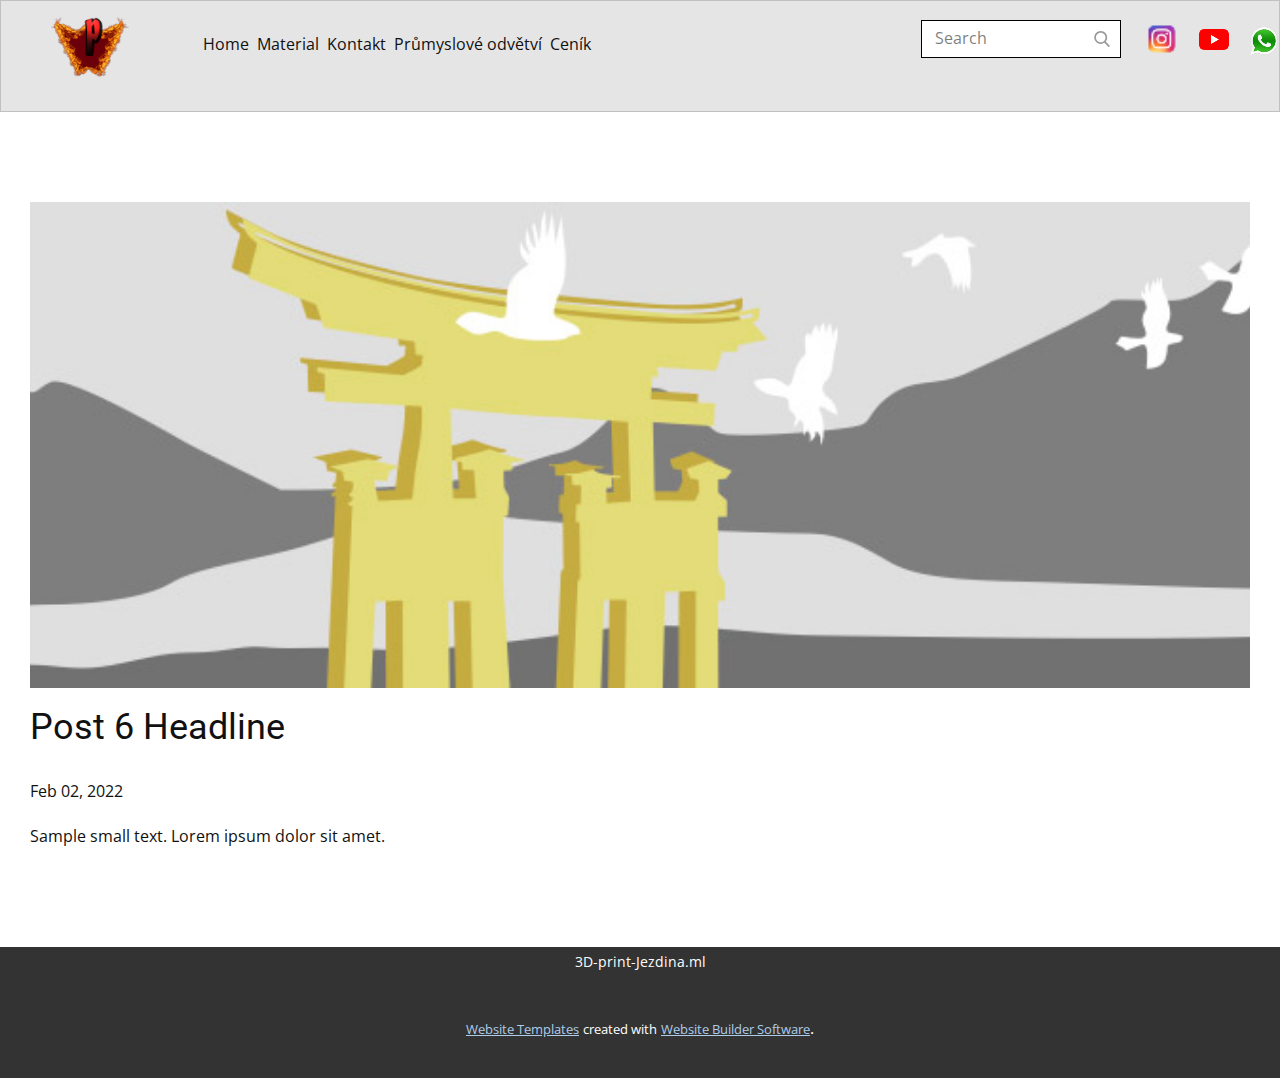
<file: blog/post-5.html>
<!doctype html>
<html style="font-size: 16px;"><head>
    <meta name="viewport" content="width=device-width, initial-scale=1.0">
    <meta charset="utf-8">
    <meta name="keywords" content="Post 1 Headline">
    <meta name="description" content="">
    <meta name="page_type" content="np-template-header-footer-from-plugin">
    <title>Post 6 Headline</title>
    <link rel="stylesheet" href="../nicepage.css" media="screen">
<link rel="stylesheet" href="../Post-Template.css" media="screen">
    <script class="u-script" type="text/javascript" src="../jquery.js" defer=""></script>
    <script class="u-script" type="text/javascript" src="../nicepage.js" defer=""></script>
    <meta name="generator" content="Nicepage 4.4.0, nicepage.com">
    <link id="u-theme-google-font" rel="stylesheet" href="https://fonts.googleapis.com/css?family=Roboto:100,100i,300,300i,400,400i,500,500i,700,700i,900,900i|Open+Sans:300,300i,400,400i,600,600i,700,700i,800,800i">
    
    
    <script type="application/ld+json">{
		"@context": "http://schema.org",
		"@type": "Organization",
		"name": "Site1",
		"logo": "images/logo5-0-kopie.png"
}</script>
    <meta name="theme-color" content="#478ac9">
  </head>
  <body class="u-body"><header class="u-align-center-xs u-border-1 u-border-grey-25 u-clearfix u-grey-10 u-header u-header" id="sec-faec"><div class="u-clearfix u-sheet u-sheet-1">
        <a href="https://nicepage.com" class="u-image u-logo u-image-1" data-image-width="200" data-image-height="153">
          <img src="../images/logo5-0-kopie.png" class="u-logo-image u-logo-image-1">
        </a>
        <div class="u-container-style u-expanded-width-xs u-group u-group-1">
          <div class="u-container-layout">
            <form action="#" method="get" class="u-border-1 u-border-black u-search u-search-right u-white u-search-1">
              <button class="u-search-button" type="submit">
                <span class="u-search-icon u-spacing-10 u-text-grey-40">
                  <svg class="u-svg-link" preserveAspectRatio="xMidYMin slice" viewBox="0 0 56.966 56.966" style=""><use xmlns:xlink="http://www.w3.org/1999/xlink" xlink:href="#svg-3cc4"></use></svg>
                  <svg xmlns="http://www.w3.org/2000/svg" xmlns:xlink="http://www.w3.org/1999/xlink" version="1.1" id="svg-3cc4" x="0px" y="0px" viewBox="0 0 56.966 56.966" style="enable-background:new 0 0 56.966 56.966;" xml:space="preserve" class="u-svg-content"><path d="M55.146,51.887L41.588,37.786c3.486-4.144,5.396-9.358,5.396-14.786c0-12.682-10.318-23-23-23s-23,10.318-23,23  s10.318,23,23,23c4.761,0,9.298-1.436,13.177-4.162l13.661,14.208c0.571,0.593,1.339,0.92,2.162,0.92  c0.779,0,1.518-0.297,2.079-0.837C56.255,54.982,56.293,53.08,55.146,51.887z M23.984,6c9.374,0,17,7.626,17,17s-7.626,17-17,17  s-17-7.626-17-17S14.61,6,23.984,6z"></path><g></g><g></g><g></g><g></g><g></g><g></g><g></g><g></g><g></g><g></g><g></g><g></g><g></g><g></g><g></g></svg>
                </span>
              </button>
              <input class="u-search-input" type="search" name="search" value="" placeholder="Search">
            </form>
            <img class="u-image u-image-default u-preserve-proportions u-image-2" src="../images/pngegg2.png" alt="" data-image-width="20" data-image-height="20" data-href="https://www.instagram.com/3d_print_jezdina.ml/?hl=cs" data-target="_blank">
            <img class="u-image u-image-default u-preserve-proportions u-image-3" src="../images/pngegg5.png" alt="" data-image-width="30" data-image-height="30" data-href="https://api.whatsapp.com/send?phone=420604498536" data-target="_blank">
            <img class="u-image u-image-round u-preserve-proportions u-radius-4 u-image-4" src="../images/pngegg4.png" alt="" data-image-width="30" data-image-height="21" data-href="https://www.youtube.com/channel/UCm3t9tOnTPNygn0bp3tjk3g" data-target="_blank">
          </div>
        </div>
        <nav class="u-align-left u-font-size-14 u-menu u-menu-dropdown u-nav-spacing-25 u-offcanvas u-menu-1" data-responsive-from="MD">
          <div class="menu-collapse">
            <a class="u-button-style u-nav-link" href="#" style="font-size: calc(1em + 8px); padding: 4px 6px;">
              <svg class="u-svg-link" preserveAspectRatio="xMidYMin slice" viewBox="0 0 302 302" style=""><use xmlns:xlink="http://www.w3.org/1999/xlink" xlink:href="#svg-7b92"></use></svg>
              <svg xmlns="http://www.w3.org/2000/svg" xmlns:xlink="http://www.w3.org/1999/xlink" version="1.1" id="svg-7b92" x="0px" y="0px" viewBox="0 0 302 302" style="enable-background:new 0 0 302 302;" xml:space="preserve" class="u-svg-content"><g><rect y="36" width="302" height="30"></rect><rect y="236" width="302" height="30"></rect><rect y="136" width="302" height="30"></rect>
</g><g></g><g></g><g></g><g></g><g></g><g></g><g></g><g></g><g></g><g></g><g></g><g></g><g></g><g></g><g></g></svg>
            </a>
          </div>
          <div class="u-custom-menu u-nav-container">
            <ul class="u-nav u-spacing-0 u-unstyled u-nav-1"><li class="u-nav-item"><a class="u-button-style u-nav-link u-text-active-palette-1-base u-text-hover-palette-2-base" href="../Home.html" style="padding: 10px 4px;">Home</a>
</li><li class="u-nav-item"><a class="u-button-style u-nav-link u-text-active-palette-1-base u-text-hover-palette-2-base" href="../Material.html" style="padding: 10px 4px;">Material</a>
</li><li class="u-nav-item"><a class="u-button-style u-nav-link u-text-active-palette-1-base u-text-hover-palette-2-base" href="../Kontakt.html" style="padding: 10px 4px;">Kontakt</a>
</li><li class="u-nav-item"><a class="u-button-style u-nav-link u-text-active-palette-1-base u-text-hover-palette-2-base" style="padding: 10px 4px;">Průmyslové odvětví</a>
</li><li class="u-nav-item"><a class="u-button-style u-nav-link u-text-active-palette-1-base u-text-hover-palette-2-base" style="padding: 10px 4px;">Ceník</a>
</li></ul>
          </div>
          <div class="u-custom-menu u-nav-container-collapse">
            <div class="u-align-center u-black u-container-style u-inner-container-layout u-opacity u-opacity-95 u-sidenav">
              <div class="u-inner-container-layout u-sidenav-overflow">
                <div class="u-menu-close"></div>
                <ul class="u-align-center u-nav u-popupmenu-items u-unstyled u-nav-2"><li class="u-nav-item"><a class="u-button-style u-nav-link" href="../Home.html" style="padding: 10px;">Home</a>
</li><li class="u-nav-item"><a class="u-button-style u-nav-link" href="../Material.html" style="padding: 10px;">Material</a>
</li><li class="u-nav-item"><a class="u-button-style u-nav-link" href="../Kontakt.html" style="padding: 10px;">Kontakt</a>
</li><li class="u-nav-item"><a class="u-button-style u-nav-link" style="padding: 10px;">Průmyslové odvětví</a>
</li><li class="u-nav-item"><a class="u-button-style u-nav-link" style="padding: 10px;">Ceník</a>
</li></ul>
              </div>
            </div>
            <div class="u-black u-menu-overlay u-opacity u-opacity-70"></div>
          </div>
        </nav>
        <div class="u-clearfix u-custom-html u-custom-html-1">
          <script src="https://apps.elfsight.com/p/platform.js" defer="defer"></script>
          <div class="elfsight-app-189d0993-c4df-428f-ad13-9322d95d9acc"></div>
        </div>
      </div></header>
    <section class="u-align-center u-clearfix u-section-1" id="sec-49a5">
      <div class="u-clearfix u-sheet u-valign-middle-md u-valign-middle-sm u-valign-middle-xs u-sheet-1"><!--post_details--><!--post_details_options_json--><!--{"source":""}--><!--/post_details_options_json--><!--blog_post-->
        <div class="u-container-style u-expanded-width u-post-details u-post-details-1">
          <div class="u-container-layout u-valign-middle u-container-layout-1"><!--blog_post_image-->
            <img alt="" class="u-blog-control u-expanded-width u-image u-image-default u-image-1" src="[data-uri]"><!--/blog_post_image--><!--blog_post_header-->
            <h2 class="u-blog-control u-text u-text-1">Post 6 Headline</h2><!--/blog_post_header--><!--blog_post_metadata-->
            <div class="u-blog-control u-metadata u-metadata-1"><!--blog_post_metadata_date-->
              <span class="u-meta-date u-meta-icon">Feb 02, 2022</span><!--/blog_post_metadata_date--><!--blog_post_metadata_category-->
              <!--/blog_post_metadata_category--><!--blog_post_metadata_comments-->
              <!--/blog_post_metadata_comments-->
            </div><!--/blog_post_metadata--><!--blog_post_content-->
            <div class="u-align-justify u-blog-control u-post-content u-text u-text-2 fr-view">
  Sample small text. Lorem ipsum dolor sit amet.
  </div><!--/blog_post_content-->
          </div>
        </div><!--/blog_post--><!--/post_details-->
      </div>
    </section>
    
    
    <footer class="u-align-center u-clearfix u-footer u-grey-80 u-footer" id="sec-024f"><div class="u-clearfix u-sheet u-valign-middle-md u-valign-middle-sm u-valign-middle-xs u-sheet-1">
        <p class="u-align-center u-small-text u-text u-text-variant u-text-1">3D-print-Jezdina.ml</p>
      </div></footer>
    <section class="u-backlink u-clearfix u-grey-80">
      <a class="u-link" href="https://nicepage.com/website-templates" target="_blank">
        <span>Website Templates</span>
      </a>
      <p class="u-text">
        <span>created with</span>
      </p>
      <a class="u-link" href="" target="_blank">
        <span>Website Builder Software</span>
      </a>. 
    </section>
  
</body></html>
</file>
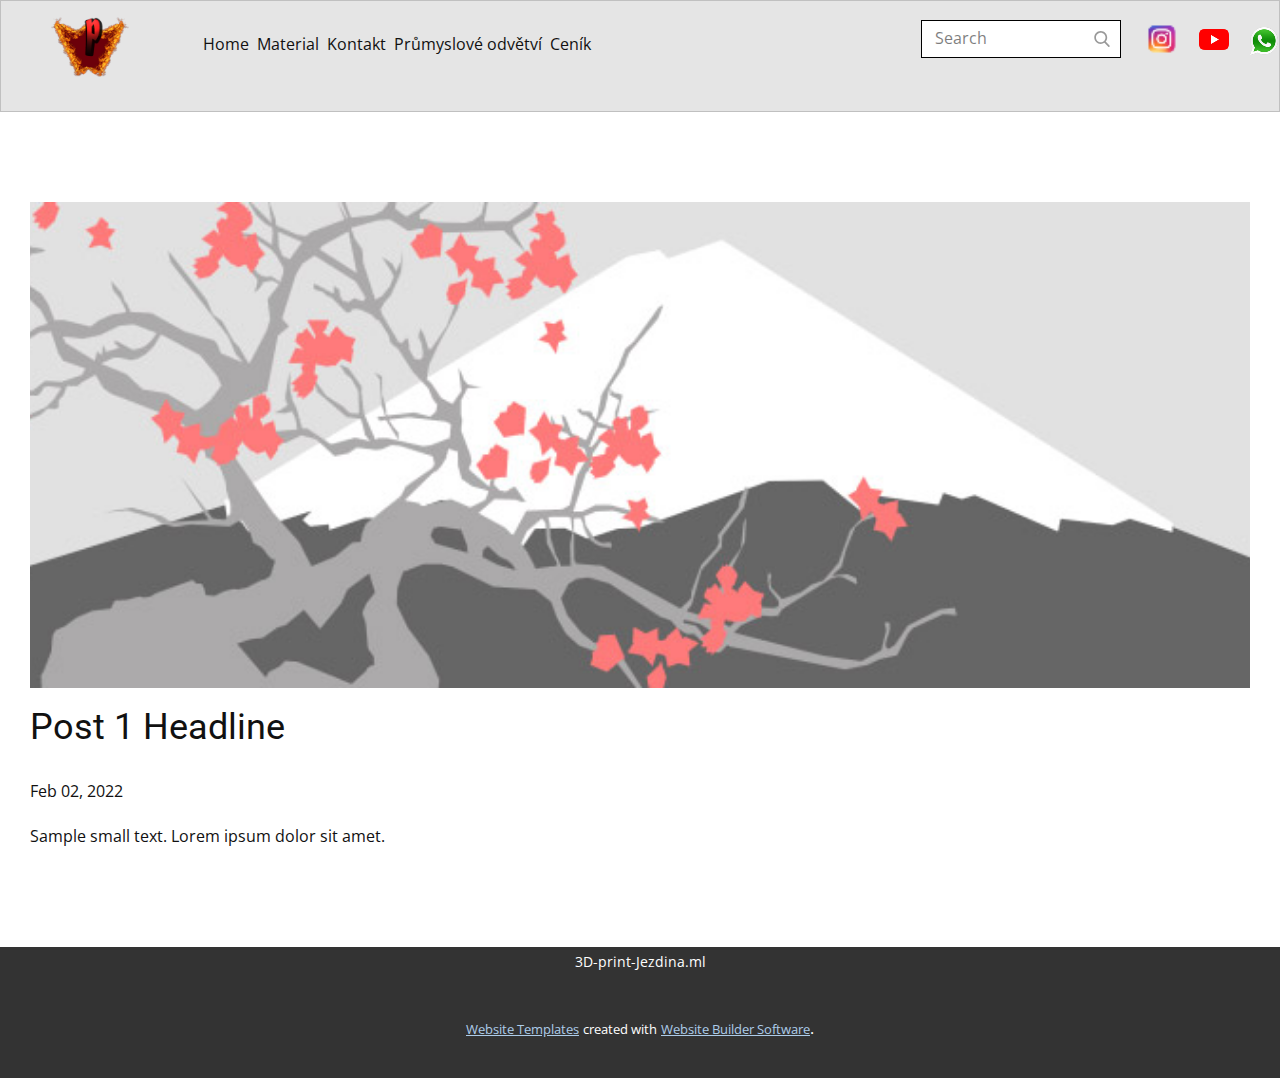
<file: blog/post.html>
<!doctype html>
<html style="font-size: 16px;"><head>
    <meta name="viewport" content="width=device-width, initial-scale=1.0">
    <meta charset="utf-8">
    <meta name="keywords" content="Post 1 Headline">
    <meta name="description" content="">
    <meta name="page_type" content="np-template-header-footer-from-plugin">
    <title>Post 1 Headline</title>
    <link rel="stylesheet" href="../nicepage.css" media="screen">
<link rel="stylesheet" href="../Post-Template.css" media="screen">
    <script class="u-script" type="text/javascript" src="../jquery.js" defer=""></script>
    <script class="u-script" type="text/javascript" src="../nicepage.js" defer=""></script>
    <meta name="generator" content="Nicepage 4.4.0, nicepage.com">
    <link id="u-theme-google-font" rel="stylesheet" href="https://fonts.googleapis.com/css?family=Roboto:100,100i,300,300i,400,400i,500,500i,700,700i,900,900i|Open+Sans:300,300i,400,400i,600,600i,700,700i,800,800i">
    
    
    <script type="application/ld+json">{
		"@context": "http://schema.org",
		"@type": "Organization",
		"name": "Site1",
		"logo": "images/logo5-0-kopie.png"
}</script>
    <meta name="theme-color" content="#478ac9">
  </head>
  <body class="u-body"><header class="u-align-center-xs u-border-1 u-border-grey-25 u-clearfix u-grey-10 u-header u-header" id="sec-faec"><div class="u-clearfix u-sheet u-sheet-1">
        <a href="https://nicepage.com" class="u-image u-logo u-image-1" data-image-width="200" data-image-height="153">
          <img src="../images/logo5-0-kopie.png" class="u-logo-image u-logo-image-1">
        </a>
        <div class="u-container-style u-expanded-width-xs u-group u-group-1">
          <div class="u-container-layout">
            <form action="#" method="get" class="u-border-1 u-border-black u-search u-search-right u-white u-search-1">
              <button class="u-search-button" type="submit">
                <span class="u-search-icon u-spacing-10 u-text-grey-40">
                  <svg class="u-svg-link" preserveAspectRatio="xMidYMin slice" viewBox="0 0 56.966 56.966" style=""><use xmlns:xlink="http://www.w3.org/1999/xlink" xlink:href="#svg-3cc4"></use></svg>
                  <svg xmlns="http://www.w3.org/2000/svg" xmlns:xlink="http://www.w3.org/1999/xlink" version="1.1" id="svg-3cc4" x="0px" y="0px" viewBox="0 0 56.966 56.966" style="enable-background:new 0 0 56.966 56.966;" xml:space="preserve" class="u-svg-content"><path d="M55.146,51.887L41.588,37.786c3.486-4.144,5.396-9.358,5.396-14.786c0-12.682-10.318-23-23-23s-23,10.318-23,23  s10.318,23,23,23c4.761,0,9.298-1.436,13.177-4.162l13.661,14.208c0.571,0.593,1.339,0.92,2.162,0.92  c0.779,0,1.518-0.297,2.079-0.837C56.255,54.982,56.293,53.08,55.146,51.887z M23.984,6c9.374,0,17,7.626,17,17s-7.626,17-17,17  s-17-7.626-17-17S14.61,6,23.984,6z"></path><g></g><g></g><g></g><g></g><g></g><g></g><g></g><g></g><g></g><g></g><g></g><g></g><g></g><g></g><g></g></svg>
                </span>
              </button>
              <input class="u-search-input" type="search" name="search" value="" placeholder="Search">
            </form>
            <img class="u-image u-image-default u-preserve-proportions u-image-2" src="../images/pngegg2.png" alt="" data-image-width="20" data-image-height="20" data-href="https://www.instagram.com/3d_print_jezdina.ml/?hl=cs" data-target="_blank">
            <img class="u-image u-image-default u-preserve-proportions u-image-3" src="../images/pngegg5.png" alt="" data-image-width="30" data-image-height="30" data-href="https://api.whatsapp.com/send?phone=420604498536" data-target="_blank">
            <img class="u-image u-image-round u-preserve-proportions u-radius-4 u-image-4" src="../images/pngegg4.png" alt="" data-image-width="30" data-image-height="21" data-href="https://www.youtube.com/channel/UCm3t9tOnTPNygn0bp3tjk3g" data-target="_blank">
          </div>
        </div>
        <nav class="u-align-left u-font-size-14 u-menu u-menu-dropdown u-nav-spacing-25 u-offcanvas u-menu-1" data-responsive-from="MD">
          <div class="menu-collapse">
            <a class="u-button-style u-nav-link" href="#" style="font-size: calc(1em + 8px); padding: 4px 6px;">
              <svg class="u-svg-link" preserveAspectRatio="xMidYMin slice" viewBox="0 0 302 302" style=""><use xmlns:xlink="http://www.w3.org/1999/xlink" xlink:href="#svg-7b92"></use></svg>
              <svg xmlns="http://www.w3.org/2000/svg" xmlns:xlink="http://www.w3.org/1999/xlink" version="1.1" id="svg-7b92" x="0px" y="0px" viewBox="0 0 302 302" style="enable-background:new 0 0 302 302;" xml:space="preserve" class="u-svg-content"><g><rect y="36" width="302" height="30"></rect><rect y="236" width="302" height="30"></rect><rect y="136" width="302" height="30"></rect>
</g><g></g><g></g><g></g><g></g><g></g><g></g><g></g><g></g><g></g><g></g><g></g><g></g><g></g><g></g><g></g></svg>
            </a>
          </div>
          <div class="u-custom-menu u-nav-container">
            <ul class="u-nav u-spacing-0 u-unstyled u-nav-1"><li class="u-nav-item"><a class="u-button-style u-nav-link u-text-active-palette-1-base u-text-hover-palette-2-base" href="../Home.html" style="padding: 10px 4px;">Home</a>
</li><li class="u-nav-item"><a class="u-button-style u-nav-link u-text-active-palette-1-base u-text-hover-palette-2-base" href="../Material.html" style="padding: 10px 4px;">Material</a>
</li><li class="u-nav-item"><a class="u-button-style u-nav-link u-text-active-palette-1-base u-text-hover-palette-2-base" href="../Kontakt.html" style="padding: 10px 4px;">Kontakt</a>
</li><li class="u-nav-item"><a class="u-button-style u-nav-link u-text-active-palette-1-base u-text-hover-palette-2-base" style="padding: 10px 4px;">Průmyslové odvětví</a>
</li><li class="u-nav-item"><a class="u-button-style u-nav-link u-text-active-palette-1-base u-text-hover-palette-2-base" style="padding: 10px 4px;">Ceník</a>
</li></ul>
          </div>
          <div class="u-custom-menu u-nav-container-collapse">
            <div class="u-align-center u-black u-container-style u-inner-container-layout u-opacity u-opacity-95 u-sidenav">
              <div class="u-inner-container-layout u-sidenav-overflow">
                <div class="u-menu-close"></div>
                <ul class="u-align-center u-nav u-popupmenu-items u-unstyled u-nav-2"><li class="u-nav-item"><a class="u-button-style u-nav-link" href="../Home.html" style="padding: 10px;">Home</a>
</li><li class="u-nav-item"><a class="u-button-style u-nav-link" href="../Material.html" style="padding: 10px;">Material</a>
</li><li class="u-nav-item"><a class="u-button-style u-nav-link" href="../Kontakt.html" style="padding: 10px;">Kontakt</a>
</li><li class="u-nav-item"><a class="u-button-style u-nav-link" style="padding: 10px;">Průmyslové odvětví</a>
</li><li class="u-nav-item"><a class="u-button-style u-nav-link" style="padding: 10px;">Ceník</a>
</li></ul>
              </div>
            </div>
            <div class="u-black u-menu-overlay u-opacity u-opacity-70"></div>
          </div>
        </nav>
        <div class="u-clearfix u-custom-html u-custom-html-1">
          <script src="https://apps.elfsight.com/p/platform.js" defer="defer"></script>
          <div class="elfsight-app-189d0993-c4df-428f-ad13-9322d95d9acc"></div>
        </div>
      </div></header>
    <section class="u-align-center u-clearfix u-section-1" id="sec-49a5">
      <div class="u-clearfix u-sheet u-valign-middle-md u-valign-middle-sm u-valign-middle-xs u-sheet-1"><!--post_details--><!--post_details_options_json--><!--{"source":""}--><!--/post_details_options_json--><!--blog_post-->
        <div class="u-container-style u-expanded-width u-post-details u-post-details-1">
          <div class="u-container-layout u-valign-middle u-container-layout-1"><!--blog_post_image-->
            <img alt="" class="u-blog-control u-expanded-width u-image u-image-default u-image-1" src="[data-uri]"><!--/blog_post_image--><!--blog_post_header-->
            <h2 class="u-blog-control u-text u-text-1">Post 1 Headline</h2><!--/blog_post_header--><!--blog_post_metadata-->
            <div class="u-blog-control u-metadata u-metadata-1"><!--blog_post_metadata_date-->
              <span class="u-meta-date u-meta-icon">Feb 02, 2022</span><!--/blog_post_metadata_date--><!--blog_post_metadata_category-->
              <!--/blog_post_metadata_category--><!--blog_post_metadata_comments-->
              <!--/blog_post_metadata_comments-->
            </div><!--/blog_post_metadata--><!--blog_post_content-->
            <div class="u-align-justify u-blog-control u-post-content u-text u-text-2 fr-view">
  Sample small text. Lorem ipsum dolor sit amet.
  </div><!--/blog_post_content-->
          </div>
        </div><!--/blog_post--><!--/post_details-->
      </div>
    </section>
    
    
    <footer class="u-align-center u-clearfix u-footer u-grey-80 u-footer" id="sec-024f"><div class="u-clearfix u-sheet u-valign-middle-md u-valign-middle-sm u-valign-middle-xs u-sheet-1">
        <p class="u-align-center u-small-text u-text u-text-variant u-text-1">3D-print-Jezdina.ml</p>
      </div></footer>
    <section class="u-backlink u-clearfix u-grey-80">
      <a class="u-link" href="https://nicepage.com/website-templates" target="_blank">
        <span>Website Templates</span>
      </a>
      <p class="u-text">
        <span>created with</span>
      </p>
      <a class="u-link" href="" target="_blank">
        <span>Website Builder Software</span>
      </a>. 
    </section>
  
</body></html>
</file>
